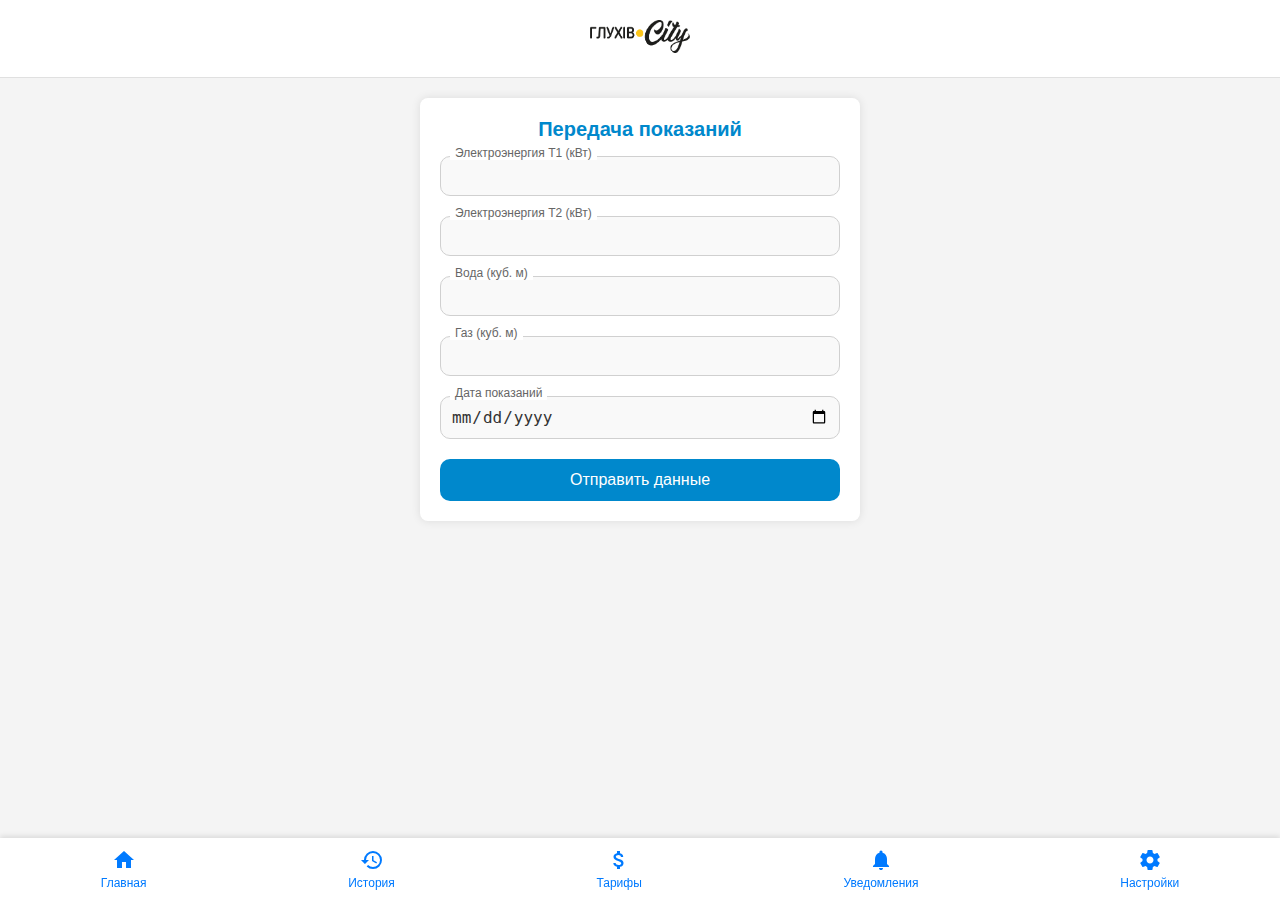
<file: index.html>
<!DOCTYPE html>
<html lang="ru">
<head>
    <meta charset="UTF-8">
    <meta name="viewport" content="width=device-width, initial-scale=1.0">
    <title>Передача коммунальных услуг</title>
    <!-- Подключение файла стилей для шапки -->
    <!-- Подключение файла стилей для основной страницы -->
    <link rel="stylesheet" href="css/styles.css">
    <link rel="stylesheet" href="css/main.css">
    <link href="https://fonts.googleapis.com/icon?family=Material+Icons" rel="stylesheet">
</head>
<body>

        <!-- Верхняя часть страницы с логотипом -->
    <header class="header">
        <div class="logo-container">
            <img src="img/Logo.png" alt="Логотип" class="logo">
        </div>
    </header>

    <!-- Контейнер для передачи показаний -->
    <div class="container">
        <h2>Передача показаний</h2>

        <!-- Форма для ввода данных по коммунальным услугам -->
        <form id="utilityForm">
            <div class="input-field">
                <label for="electricityt1">Электроэнергия Т1 (кВт)</label>
                <input id="electricityt1" type="number" name="electricityt1" required>
            </div>

            <div class="input-field">
                <label for="electricityt2">Электроэнергия Т2 (кВт)</label>
                <input id="electricityt2" type="number" name="electricityt2" required>
            </div>

            <div class="input-field">
                <label for="water">Вода (куб. м)</label>
                <input id="water" type="number" name="water" required>
            </div>

            <div class="input-field">
                <label for="gas">Газ (куб. м)</label>
                <input id="gas" type="number" name="gas" required>
            </div>

            <div class="input-field">
                <label for="date">Дата показаний</label>
                <input id="date" type="date" name="date" required>
            </div>

            <!-- Кнопка для отправки данных -->
            <button type="submit">Отправить данные</button>
        </form>

        <!-- Блок для отображения ответа -->
        <div id="response" class="card-panel" style="display:none;"></div>
    </div>

    <!-- Нижняя панель навигации -->
    <nav class="bottom-nav">
        <ul>
            <li>
                <a href="index.html" class="btn">
                    <i class="material-icons">home</i>
                    <span>Главная</span>
                </a>
            </li>
            <li>
                <a href="history.html" class="btn">
                    <i class="material-icons">history</i>
                    <span>История</span>
                </a>
            </li>
            <li>
                <a href="tarify.html" class="btn">
                    <i class="material-icons">attach_money</i>
                    <span>Тарифы</span>
                </a>
            </li>
            <li>
                <a href="#notifications" class="btn-floating">
                    <i class="material-icons">notifications</i>
                    <span>Уведомления</span>
                </a>
            </li>
            <li>
                <a href="#settings" class="btn-floating">
                    <i class="material-icons">settings</i>
                    <span>Настройки</span>
                </a>
            </li>
        </ul>
    </nav>


    <!-- Подключение скрипта -->
    <script src="js/script.js"></script>

</body>
</html>
</file>
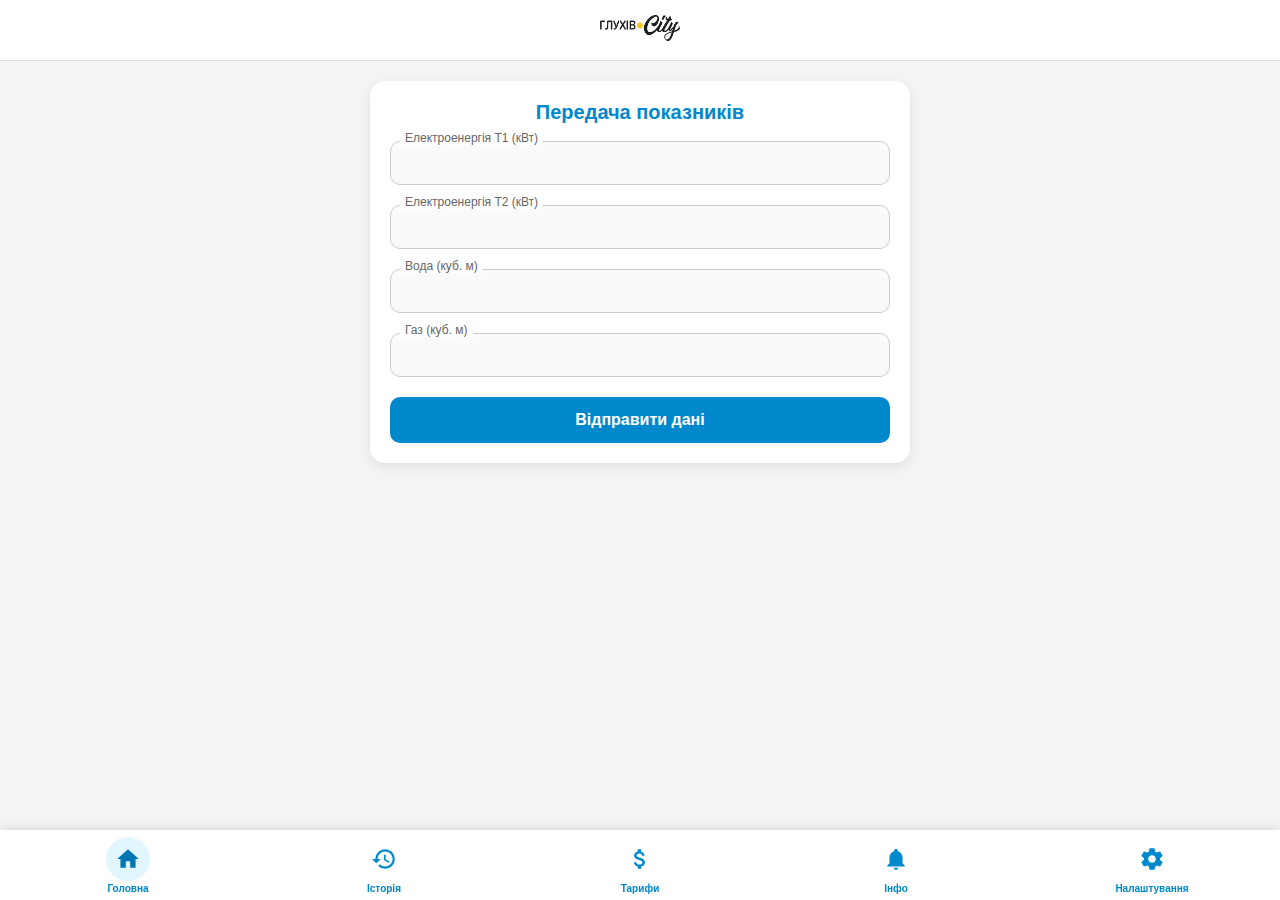
<file: SPAUA/index.html>
<!DOCTYPE html>
<html lang="uk">
<head>
    <meta charset="UTF-8">
    <meta name="viewport" content="width=device-width, initial-scale=1.0">
    <title>Комуналочка</title>
    <link rel="stylesheet" href="css/main.css">
    <link href="https://fonts.googleapis.com/icon?family=Material+Icons" rel="stylesheet">
    <script src="https://telegram.org/js/telegram-web-app.js"></script>
</head>
<body>
    <header class="header">
        <div class="logo-container"><img src="img/Logo.png" alt="Логотип" class="logo"></div>
    </header>

    <section id="home" class="page">
        <div class="container">
            <h2 data-i18n="home_title">Передача показників</h2>
            <form id="utilityForm">
                <div class="input-field">
                    <label data-i18n="label_t1">Електроенергія Т1 (кВт)</label>
                    <input type="number" name="electricityt1" required>
                </div>
                <div class="input-field">
                    <label data-i18n="label_t2">Електроенергія Т2 (кВт)</label>
                    <input type="number" name="electricityt2" required>
                </div>
                <div class="input-field">
                    <label data-i18n="label_water">Вода (куб. м)</label>
                    <input type="number" name="water" required>
                </div>
                <div class="input-field">
                    <label data-i18n="label_gas">Газ (куб. м)</label>
                    <input type="number" name="gas" required>
                </div>
                <button id="submitBtn" type="submit" data-i18n="btn_send">Відправити дані</button>
            </form>
            <div id="response" class="card-panel" style="display:none;"></div>
        </div>
    </section>

    <section id="history" class="page" style="display:none;">
        <div class="table-container">
            <h2 data-i18n="history_title">Історія показників</h2>
            <table id="historyTable">
                <thead>
                    <tr>
                        <th data-i18n="th_date">Дата</th>
                        <th data-i18n="th_user">Користувач</th>
                        <th>Т1</th>
                        <th>Т2</th>
                        <th data-i18n="th_water">Вода</th>
                        <th data-i18n="th_gas">Газ</th>
                    </tr>
                </thead>
                <tbody></tbody>
            </table>
        </div>
    </section>

    <section id="tarify" class="page" style="display:none;">
        <div class="table-container">
            <h2 data-i18n="tariffs_title">Тарифи</h2>
            <table id="tarifyTable">
                <thead>
                    <tr>
                        <th data-i18n="th_date">Дата</th>
                        <th>Т1</th>
                        <th>Т2</th>
                        <th data-i18n="th_abon_water">Абон.вода</th>
                        <th data-i18n="th_abon_sewer">Абон.сток</th>
                        <th data-i18n="th_water">Вода</th>
                        <th data-i18n="th_sewer">Сток</th>
                        <th data-i18n="th_maint">Техобсл.</th>
                        <th data-i18n="th_gas">Газ</th>
                        <th data-i18n="th_gas_del">Газ дост.</th>
                        <th data-i18n="th_rent">Квартплата</th>
                        <th data-i18n="th_waste">Сміття</th>
                        <th data-i18n="th_heat">Тепло</th>
                    </tr>
                </thead>
                <tbody></tbody>
            </table>
        </div>
    </section>

    <section id="settings" class="page" style="display:none;">
        <div class="container">
            <h2 data-i18n="settings_title">Налаштування</h2>
            
            <div class="input-field">
                <label data-i18n="select_lang">Оберіть мову</label>
                <select id="langSelect" style="width: 100%; padding: 10px; border-radius: 10px; border: 1px solid #ccc; font-size: 16px;">
                    <option value="uk">Українська</option>
                    <option value="ru">Русский</option>
                </select>
            </div>

            <button onclick="tg.expand()" data-i18n="btn_expand" style="margin-bottom: 10px;">Розгорнути</button>
            <button id="closeBtn" data-i18n="btn_close">Закрити</button>
        </div>
    </section>

    <nav class="bottom-nav">
        <ul>
            <li><a href="javascript:void(0)" onclick="showPage('home')" class="nav-link active" id="nav-home">
                <i class="material-icons">home</i><span data-i18n="nav_home">Головна</span></a></li>
            <li><a href="javascript:void(0)" onclick="showPage('history')" class="nav-link" id="nav-history">
                <i class="material-icons">history</i><span data-i18n="nav_history">Історія</span></a></li>
            <li><a href="javascript:void(0)" onclick="showPage('tarify')" class="nav-link" id="nav-tarify">
                <i class="material-icons">attach_money</i><span data-i18n="nav_tariffs">Тарифи</span></a></li>
            <li><a href="javascript:void(0)" class="nav-link">
                <i class="material-icons">notifications</i><span data-i18n="nav_info">Інфо</span></a></li>
            <li><a href="javascript:void(0)" onclick="showPage('settings')" class="nav-link" id="nav-settings">
                <i class="material-icons">settings</i><span data-i18n="nav_settings">Налаштування</span></a></li>
        </ul>
    </nav>

    <script src="js/script.js"></script>
</body>
</html>
</file>
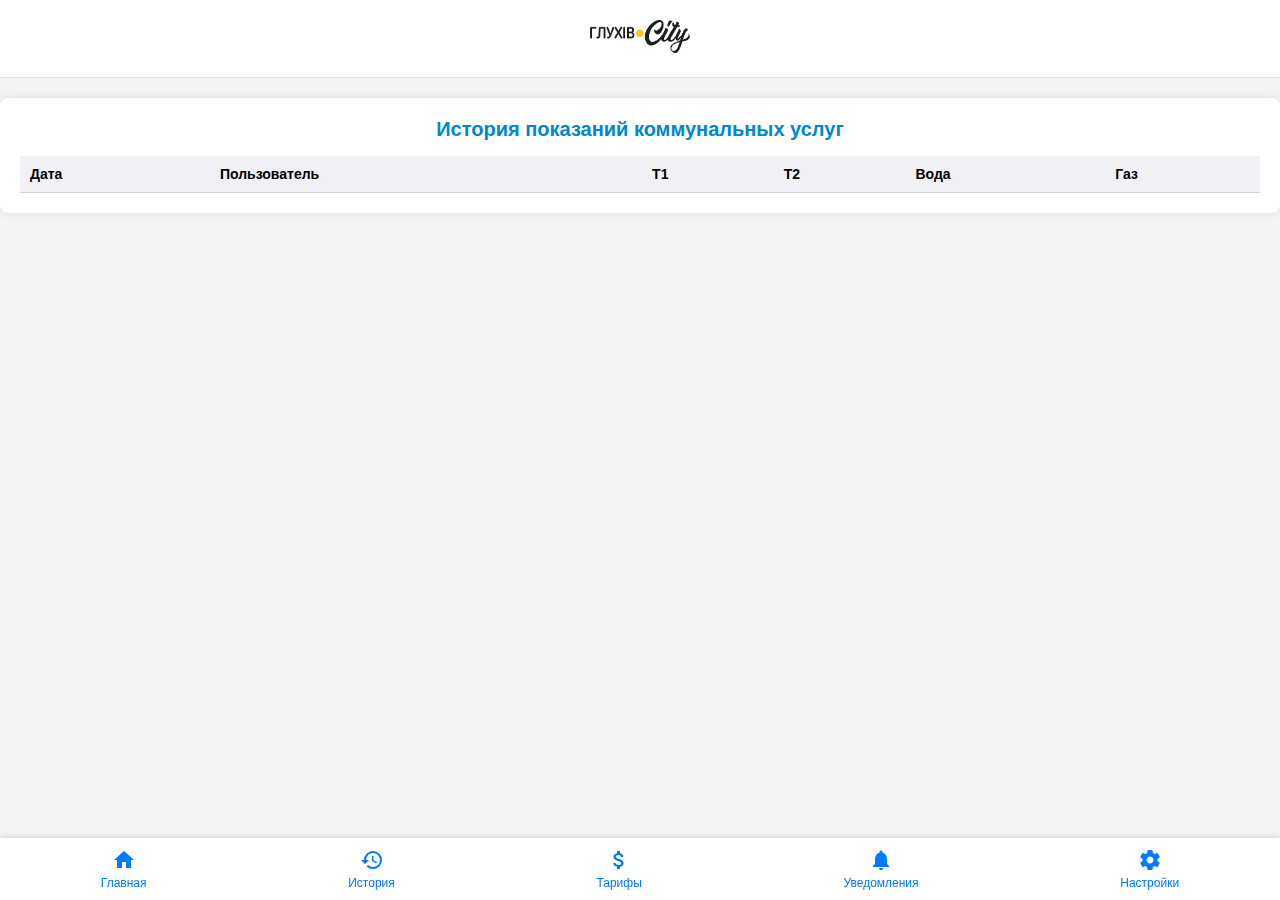
<file: history — копия.html>
<!DOCTYPE html>
<html lang="ru">
<head>
    <meta charset="UTF-8">
    <meta name="viewport" content="width=device-width, initial-scale=1.0">
    <title>Тарифы коммунальных услуг</title>
    <!-- Подключение файла стилей для шапки -->
    <link rel="stylesheet" href="css/main.css">
    <link href="https://fonts.googleapis.com/icon?family=Material+Icons" rel="stylesheet">


</head>
<body>

<!-- Верхняя часть страницы с логотипом -->
    <header class="header">
        <div class="logo-container">
            <img src="img/Logo.png" alt="Логотип" class="logo">
        </div>
    </header>

    
    <!-- Контейнер для таблицы с прокруткой-->
        <div class="table-container"> <!-- Контейнер для таблицы с прокруткой -->
            <h2>История показаний коммунальных услуг</h2>
            <table id="dataTable">
                <thead>
                    <tr>
                        <th>Дата</th>
                        <th>Пользователь</th>
                        <th>Т1</th>
                        <th>Т2</th>
                        <th>Вода</th>
                        <th>Газ</th>
                    </tr>
                </thead>
                <tbody>
                    <!-- Данные будут добавлены сюда с помощью JavaScript -->
                </tbody>
            </table>
        </div>
<script>
    const url = 'https://script.google.com/macros/s/AKfycbwK7cep_JCGyiyW5OqrQ-2jjx-rM5e5lbEpRum1j2eTtWzTrCxDxGXAU0okoriIgnTdGA/exec';

    let data = []; // все данные
    let currentPage = 1;
    const rowsPerPage = 10;

    function formatDate(dateString) {
        const date = new Date(dateString);
        const day = String(date.getDate()).padStart(2, '0');
        const month = String(date.getMonth() + 1).padStart(2, '0');
        const year = date.getFullYear();
        return `${day}.${month}.${year}`;
    }

    function displayTable(page) {
        const tableBody = document.querySelector('#dataTable tbody');
        tableBody.innerHTML = ''; // очищаем таблицу

        const start = (page - 1) * rowsPerPage;
        const end = start + rowsPerPage;
        const pageData = data.slice(start, end);

        pageData.forEach(row => {
            const tr = document.createElement('tr');
            tr.innerHTML = `
                <td>${formatDate(row.date)}</td>
                <td>${row.user}</td>
                <td>${row.electricityT1}</td>
                <td>${row.electricityT2}</td>
                <td>${row.water}</td>
                <td>${row.gas}</td>
            `;
            tableBody.appendChild(tr);
        });
    }

    function setupPagination() {
        const pagination = document.createElement('div');
        pagination.id = 'pagination';

        const totalPages = Math.ceil(data.length / rowsPerPage);

        const prevBtn = document.createElement('button');
        prevBtn.textContent = '← Назад';
        prevBtn.disabled = currentPage === 1;
        prevBtn.onclick = () => {
            if (currentPage > 1) {
                currentPage--;
                displayTable(currentPage);
                updateButtons();
            }
        };

        const nextBtn = document.createElement('button');
        nextBtn.textContent = 'Вперед →';
        nextBtn.disabled = currentPage === totalPages;
        nextBtn.onclick = () => {
            if (currentPage < totalPages) {
                currentPage++;
                displayTable(currentPage);
                updateButtons();
            }
        };

        pagination.appendChild(prevBtn);
        pagination.appendChild(document.createTextNode(` Страница ${currentPage} из ${totalPages} `));
        pagination.appendChild(nextBtn);

        document.querySelector('.table-container').appendChild(pagination);

        function updateButtons() {
            prevBtn.disabled = currentPage === 1;
            nextBtn.disabled = currentPage === totalPages;
            pagination.childNodes[1].textContent = ` Страница ${currentPage} из ${totalPages} `;
        }
    }

    fetch(url)
        .then(response => response.json())
        .then(jsonData => {
            data = jsonData;
            displayTable(currentPage);
            setupPagination();
        })
        .catch(error => {
            console.error('Ошибка при получении данных:', error);
        });
</script>

    
    <!-- Нижняя панель навигации -->
    <nav class="bottom-nav">
        <ul>
            <li>
                <a href="index.html" class="btn">
                    <i class="material-icons">home</i>
                    <span>Главная</span>
                </a>
            </li>
            <li>
                <a href="history.html" class="btn">
                    <i class="material-icons">history</i>
                    <span>История</span>
                </a>
            </li>
            <li>
                <a href="tarify.html" class="btn">
                    <i class="material-icons">attach_money</i>
                    <span>Тарифы</span>
                </a>
            </li>
            <li>
                <a href="#notifications" class="btn-floating">
                    <i class="material-icons">notifications</i>
                    <span>Уведомления</span>
                </a>
            </li>
            <li>
                <a href="#settings" class="btn-floating">
                    <i class="material-icons">settings</i>
                    <span>Настройки</span>
                </a>
            </li>
        </ul>
    </nav>
</body>
</html>
</file>
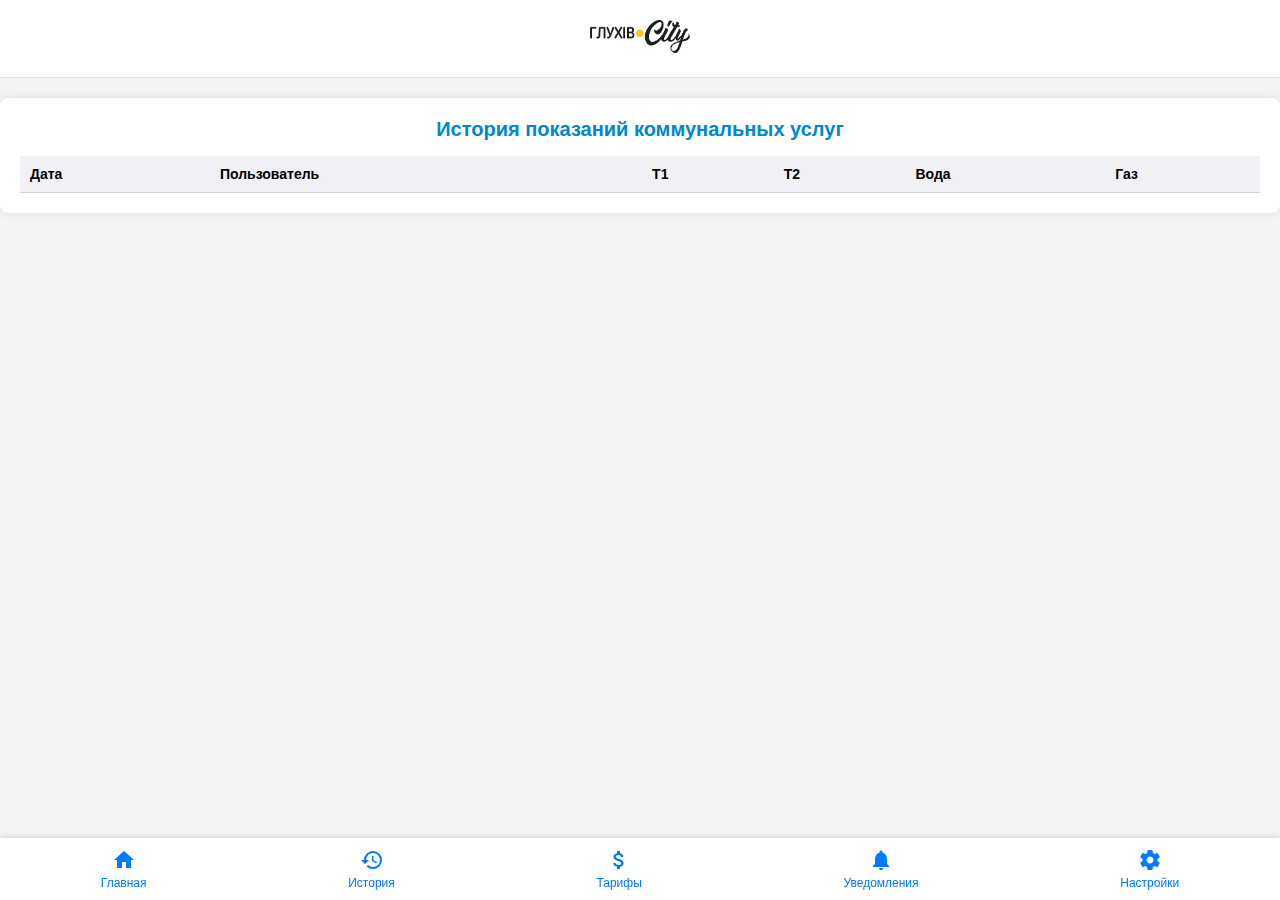
<file: history.html>
<!DOCTYPE html>
<html lang="ru">
<head>
    <meta charset="UTF-8">
    <meta name="viewport" content="width=device-width, initial-scale=1.0">
    <title>Тарифы коммунальных услуг</title>
    <!-- Подключение файла стилей для шапки -->
    <link rel="stylesheet" href="css/main.css">
    <link href="https://fonts.googleapis.com/icon?family=Material+Icons" rel="stylesheet">


</head>
<body>

<!-- Верхняя часть страницы с логотипом -->
    <header class="header">
        <div class="logo-container">
            <img src="img/Logo.png" alt="Логотип" class="logo">
        </div>
    </header>

    
    <!-- Контейнер для таблицы с прокруткой-->
        <div class="table-container"> <!-- Контейнер для таблицы с прокруткой -->
            <h2>История показаний коммунальных услуг</h2>
            <table id="dataTable">
                <thead>
                    <tr>
                        <th>Дата</th>
                        <th>Пользователь</th>
                        <th>Т1</th>
                        <th>Т2</th>
                        <th>Вода</th>
                        <th>Газ</th>
                    </tr>
                </thead>
                <tbody>
                    <!-- Данные будут добавлены сюда с помощью JavaScript -->
                </tbody>
            </table>
        </div>

    <script>
        // Замените на ваш URL Google Apps Script
        const url = 'https://script.google.com/macros/s/AKfycbwrqRCFcI3KyVJldhITcbt_zRtlS2fp1762neWYQ0QIt5r5ezp7j3aegixAGL6BQxmZ/exec';

        // Функция для форматирования даты
        function formatDate(dateString) {
            const date = new Date(dateString);
            const day = String(date.getDate()).padStart(2, '0');
            const month = String(date.getMonth() + 1).padStart(2, '0'); // Месяцы начинаются с 0
            const year = date.getFullYear();
            return `${day}.${month}.${year}`; // Форматируем дату как ДД.ММ.ГГГГ
        }

        fetch(url)
            .then(response => response.json())
            .then(data => {
                const tableBody = document.querySelector('#dataTable tbody');
                data.forEach(row => {
                    const tr = document.createElement('tr');
                    tr.innerHTML = `
                        <td>${formatDate(row.date)}</td> <!-- Форматируем дату перед добавлением в таблицу -->
                        <td>${row.user}</td>
                        <td>${row.electricityT1}</td>
                        <td>${row.electricityT2}</td>
                        <td>${row.water}</td>
                        <td>${row.gas}</td>
                    `;
                    tableBody.appendChild(tr);
                });
            })
            .catch(error => {
                console.error('Ошибка при получении данных:', error);
            });
    </script>
    
    <!-- Нижняя панель навигации -->
    <nav class="bottom-nav">
        <ul>
            <li>
                <a href="index.html" class="btn">
                    <i class="material-icons">home</i>
                    <span>Главная</span>
                </a>
            </li>
            <li>
                <a href="history.html" class="btn">
                    <i class="material-icons">history</i>
                    <span>История</span>
                </a>
            </li>
            <li>
                <a href="tarify.html" class="btn">
                    <i class="material-icons">attach_money</i>
                    <span>Тарифы</span>
                </a>
            </li>
            <li>
                <a href="#notifications" class="btn-floating">
                    <i class="material-icons">notifications</i>
                    <span>Уведомления</span>
                </a>
            </li>
            <li>
                <a href="#settings" class="btn-floating">
                    <i class="material-icons">settings</i>
                    <span>Настройки</span>
                </a>
            </li>
        </ul>
    </nav>
</body>
</html>
</file>
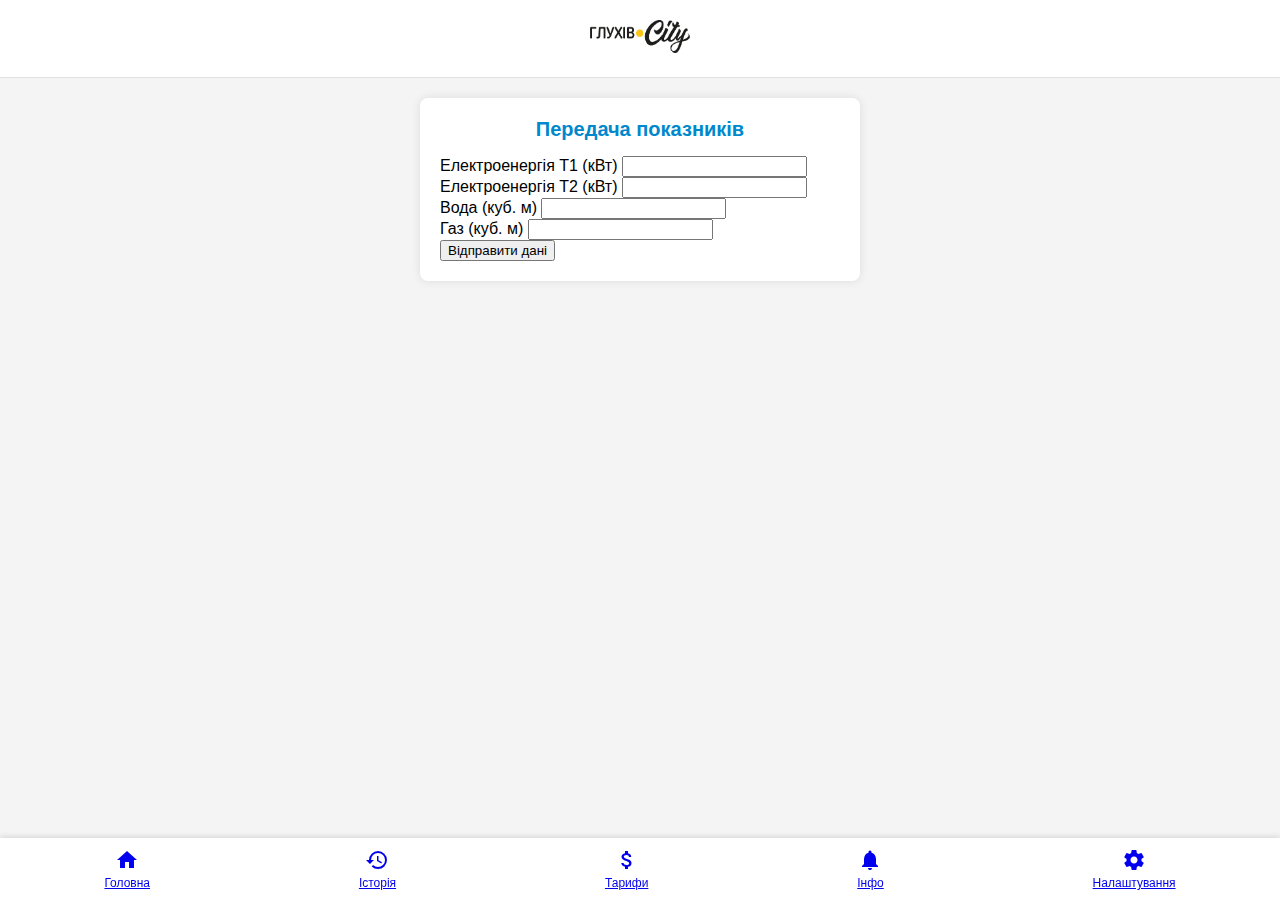
<file: index_spa.html>
<!DOCTYPE html>
<html lang="uk">
<head>
    <meta charset="UTF-8">
    <meta name="viewport" content="width=device-width, initial-scale=1.0">
    <title>Комуналочка</title>
    <link rel="stylesheet" href="css/main.css">
    <link href="https://fonts.googleapis.com/icon?family=Material+Icons" rel="stylesheet">
    <script src="https://telegram.org/js/telegram-web-app.js"></script>
</head>
<body>
    <header class="header">
        <div class="logo-container"><img src="img/Logo.png" alt="Логотип" class="logo"></div>
    </header>

    <section id="home" class="page">
        <div class="container">
            <h2 data-i18n="home_title">Передача показників</h2>
            <form id="utilityForm">
                <div class="input-field">
                    <label data-i18n="label_t1">Електроенергія Т1 (кВт)</label>
                    <input type="number" name="electricityt1" required>
                </div>
                <div class="input-field">
                    <label data-i18n="label_t2">Електроенергія Т2 (кВт)</label>
                    <input type="number" name="electricityt2" required>
                </div>
                <div class="input-field">
                    <label data-i18n="label_water">Вода (куб. м)</label>
                    <input type="number" name="water" required>
                </div>
                <div class="input-field">
                    <label data-i18n="label_gas">Газ (куб. м)</label>
                    <input type="number" name="gas" required>
                </div>
                <button id="submitBtn" type="submit" data-i18n="btn_send">Відправити дані</button>
            </form>
            <div id="response" class="card-panel" style="display:none;"></div>
        </div>
    </section>

    <section id="history" class="page" style="display:none;">
        <div class="table-container">
            <h2 data-i18n="history_title">Історія показників</h2>
            <table id="historyTable">
                <thead>
                    <tr>
                        <th data-i18n="th_date">Дата</th>
                        <th data-i18n="th_user">Користувач</th>
                        <th>Т1</th>
                        <th>Т2</th>
                        <th data-i18n="th_water">Вода</th>
                        <th data-i18n="th_gas">Газ</th>
                    </tr>
                </thead>
                <tbody></tbody>
            </table>
        </div>
    </section>

    <section id="tarify" class="page" style="display:none;">
        <div class="table-container">
            <h2 data-i18n="tariffs_title">Тарифи</h2>
            <table id="tarifyTable">
                <thead>
                    <tr>
                        <th data-i18n="th_date">Дата</th>
                        <th>Т1</th>
                        <th>Т2</th>
                        <th data-i18n="th_abon_water">Абон.вода</th>
                        <th data-i18n="th_abon_sewer">Абон.сток</th>
                        <th data-i18n="th_water">Вода</th>
                        <th data-i18n="th_sewer">Сток</th>
                        <th data-i18n="th_maint">Техобсл.</th>
                        <th data-i18n="th_gas">Газ</th>
                        <th data-i18n="th_gas_del">Газ дост.</th>
                        <th data-i18n="th_rent">Квартплата</th>
                        <th data-i18n="th_waste">Сміття</th>
                        <th data-i18n="th_heat">Тепло</th>
                    </tr>
                </thead>
                <tbody></tbody>
            </table>
        </div>
    </section>

    <section id="settings" class="page" style="display:none;">
        <div class="container">
            <h2 data-i18n="settings_title">Налаштування</h2>
            
            <div class="input-field">
                <label data-i18n="select_lang">Оберіть мову</label>
                <select id="langSelect" style="width: 100%; padding: 10px; border-radius: 10px; border: 1px solid #ccc; font-size: 16px;">
                    <option value="uk">Українська</option>
                    <option value="ru">Русский</option>
                </select>
            </div>

            <button onclick="tg.expand()" data-i18n="btn_expand" style="margin-bottom: 10px;">Розгорнути</button>
            <button id="closeBtn" data-i18n="btn_close">Закрити</button>
        </div>
    </section>

    <nav class="bottom-nav">
        <ul>
            <li><a href="javascript:void(0)" onclick="showPage('home')" class="nav-link active" id="nav-home">
                <i class="material-icons">home</i><span data-i18n="nav_home">Головна</span></a></li>
            <li><a href="javascript:void(0)" onclick="showPage('history')" class="nav-link" id="nav-history">
                <i class="material-icons">history</i><span data-i18n="nav_history">Історія</span></a></li>
            <li><a href="javascript:void(0)" onclick="showPage('tarify')" class="nav-link" id="nav-tarify">
                <i class="material-icons">attach_money</i><span data-i18n="nav_tariffs">Тарифи</span></a></li>
            <li><a href="javascript:void(0)" class="nav-link">
                <i class="material-icons">notifications</i><span data-i18n="nav_info">Інфо</span></a></li>
            <li><a href="javascript:void(0)" onclick="showPage('settings')" class="nav-link" id="nav-settings">
                <i class="material-icons">settings</i><span data-i18n="nav_settings">Налаштування</span></a></li>
        </ul>
    </nav>

    <script src="js/script.js"></script>
</body>
</html>
</file>
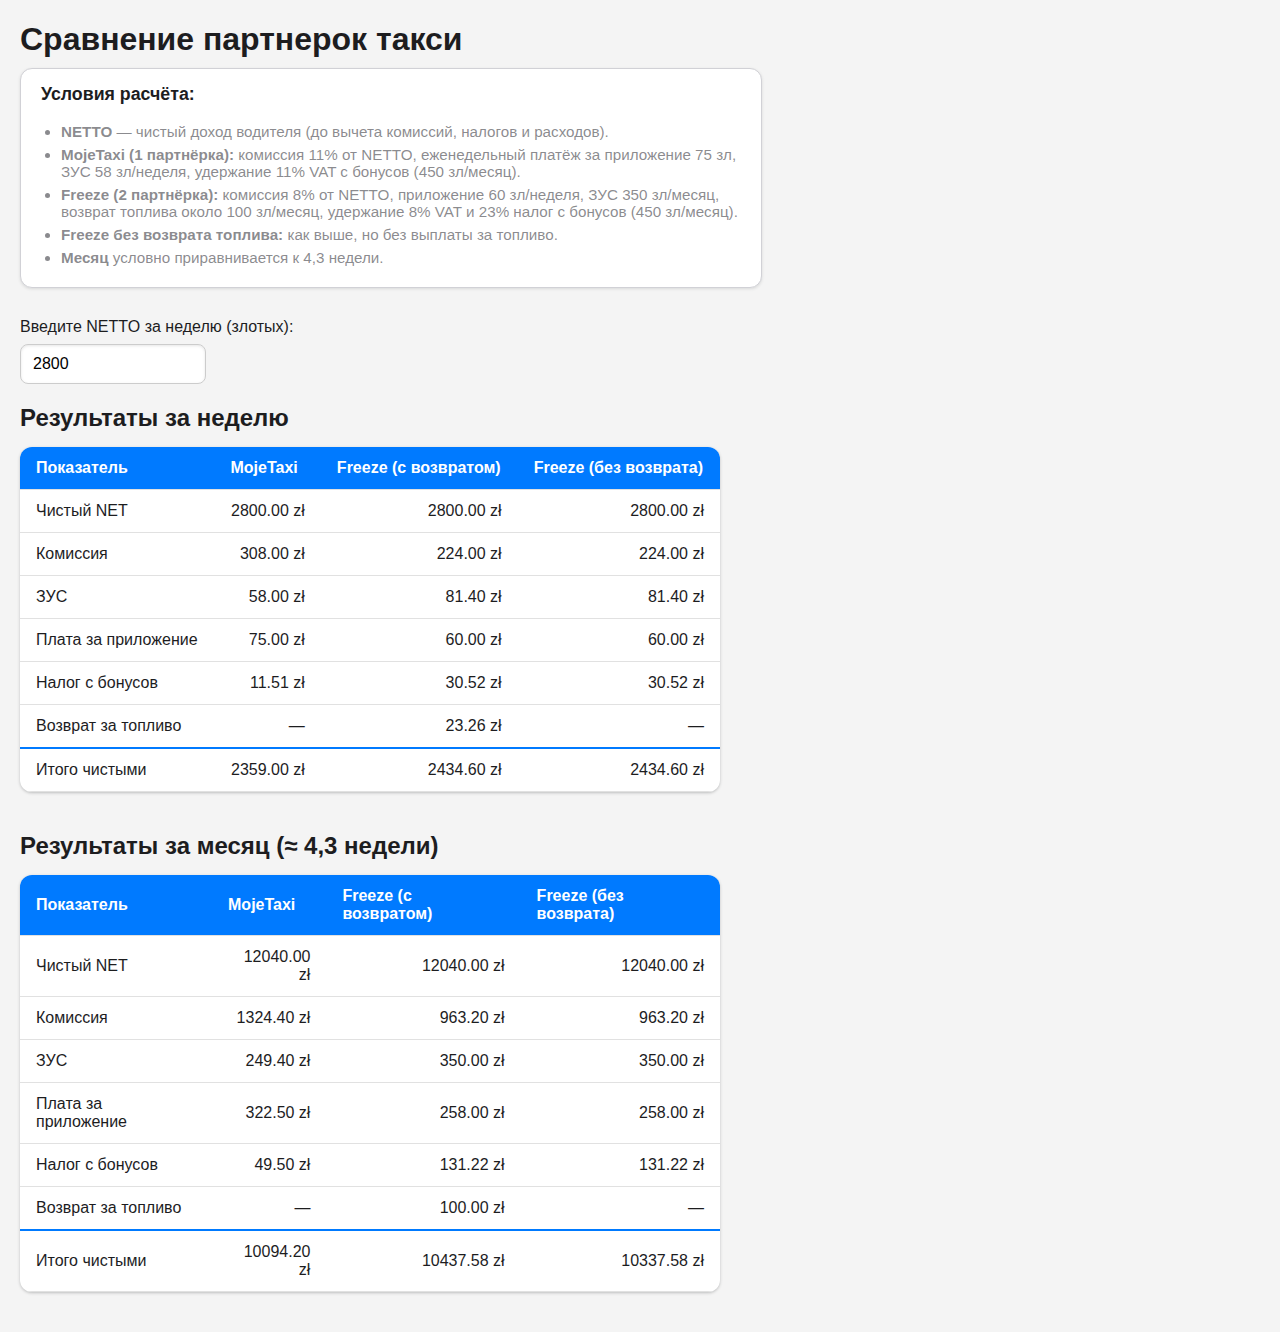
<file: Partner2.html>
<!DOCTYPE html>
<html lang="ru">
<head>
<meta charset="UTF-8" />
<meta name="viewport" content="width=device-width, initial-scale=1" />
<title>Сравнение партнерок такси</title>
<style>
  body {
    font-family: -apple-system, BlinkMacSystemFont, "Segoe UI", Roboto, Oxygen,
      Ubuntu, Cantarell, "Open Sans", "Helvetica Neue", sans-serif;
    margin: 20px;
    background: #f4f4f4;
    color: #1d1d1f;
    -webkit-font-smoothing: antialiased;
    -moz-osx-font-smoothing: grayscale;
  }
  h1, h2 {
    color: #1d1d1f;
    font-weight: 600;
    margin-bottom: 10px;
  }
  label {
    font-weight: 500;
    display: block;
    margin-bottom: 8px;
  }
  input[type="number"] {
    padding: 10px 12px;
    font-size: 1rem;
    width: 160px;
    border: 1px solid #ccc;
    border-radius: 8px;
    box-shadow: inset 0 1px 3px rgba(0,0,0,0.1);
    transition: border-color 0.2s ease;
    -webkit-appearance: none;
    -moz-appearance: textfield;
  }
  input[type="number"]:focus {
    outline: none;
    border-color: #007aff;
    box-shadow: 0 0 5px #007aff;
  }
  table {
    border-collapse: collapse;
    width: 100%;
    max-width: 700px;
    margin: 15px 0 5px;
    background: #fff;
    border-radius: 12px;
    box-shadow: 0 1px 3px rgb(60 64 67 / 0.3);
    overflow: hidden;
  }
  th, td {
    border-bottom: 1px solid #e1e1e1;
    padding: 12px 16px;
    text-align: right;
    font-weight: 400;
  }
  th {
    background-color: #007aff;
    color: white;
    font-weight: 600;
    text-align: left;
  }
  td:first-child, th:first-child {
    text-align: left;
  }
  .explanation {
    background: white;
    border: 1px solid #d1d1d6;
    padding: 15px 20px;
    margin-bottom: 30px;
    max-width: 700px;
    border-radius: 12px;
    box-shadow: 0 1px 3px rgb(60 64 67 / 0.15);
    font-size: 0.95rem;
    color: #3c3c4399;
  }
  .explanation h3 {
    margin-top: 0;
    font-weight: 600;
    color: #1d1d1f;
  }
  .explanation ul {
    padding-left: 20px;
    margin: 8px 0 0;
  }
  .explanation ul li {
    margin-bottom: 6px;
  }
  #results > div {
    margin-bottom: 40px;
  }
  p {
    max-width: 700px;
  }
</style>
</head>
<body>

<h1>Сравнение партнерок такси</h1>

<div class="explanation">
  <h3>Условия расчёта:</h3>
  <ul>
    <li><b>NETTO</b> — чистый доход водителя (до вычета комиссий, налогов и расходов).</li>
    <li><b>MojeTaxi (1 партнёрка):</b> комиссия 11% от NETTO, еженедельный платёж за приложение 75 зл, ЗУС 58 зл/неделя, удержание 11% VAT с бонусов (450 зл/месяц).</li>
    <li><b>Freeze (2 партнёрка):</b> комиссия 8% от NETTO, приложение 60 зл/неделя, ЗУС 350 зл/месяц, возврат топлива около 100 зл/месяц, удержание 8% VAT и 23% налог с бонусов (450 зл/месяц).</li>
    <li><b>Freeze без возврата топлива:</b> как выше, но без выплаты за топливо.</li>
    <li><b>Месяц</b> условно приравнивается к 4,3 недели.</li>
  </ul>
</div>

<label for="netInput">Введите NETTO за неделю (злотых): </label>
<input type="number" id="netInput" value="2800" min="0" step="10" />

<div id="results"></div>

<script>
  const weeksInMonth = 4.3;
  const bonusNetMonthly = 450;

  function formatZl(value) {
    return value.toFixed(2) + ' zł';
  }

  function calculate(netWeek) {
    const netMonth = netWeek * weeksInMonth;

    // MojeTaxi (1 партнерка)
    const vatMojeTaxi = 0.11; // 11% от NET
    const appMojeTaxiWeek = 75;
    const zusMojeTaxiWeek = 58;
    const bonusVatMojeTaxi = 0.11;

    // Freeze с возвратом топлива (2 партнерка)
    const vatFreeze = 0.08; // 8% от NET
    const appFreezeWeek = 60;
    const zusFreezeMonth = 350;
    const fuelReturn = 100;
    const bonusVatFreeze = 0.08;
    const bonusTaxFreeze = 0.23;

    // Freeze без возврата топлива (3 партнерка)
    const fuelReturnNo = 0;

    // --- MojeTaxi ---
    const commissionMojeTaxiWeek = netWeek * vatMojeTaxi;
    const zusMojeTaxi = zusMojeTaxiWeek;
    const appMojeTaxi = appMojeTaxiWeek;
    const bonusTaxMojeTaxiMonth = bonusNetMonthly * bonusVatMojeTaxi;

    const netAfterCommMojeTaxiWeek = netWeek - commissionMojeTaxiWeek - zusMojeTaxi - appMojeTaxi;
    const netAfterCommMojeTaxiMonth = netMonth
      - commissionMojeTaxiWeek * weeksInMonth
      - zusMojeTaxiWeek * weeksInMonth
      - appMojeTaxiWeek * weeksInMonth
      - bonusTaxMojeTaxiMonth;

    // --- Freeze с возвратом ---
    const commissionFreezeWeek = netWeek * vatFreeze;
    const zusFreeze = zusFreezeMonth / weeksInMonth;
    const appFreeze = appFreezeWeek;
    const bonusVatFreezeMonth = bonusNetMonthly * bonusVatFreeze;
    const bonusTaxFreezeMonth = (bonusNetMonthly - bonusVatFreezeMonth) * bonusTaxFreeze;
    const bonusTotalFreezeMonth = bonusVatFreezeMonth + bonusTaxFreezeMonth;
    const bonusTotalFreezeWeek = bonusTotalFreezeMonth / weeksInMonth;

    const netAfterCommFreezeWeek = netWeek - commissionFreezeWeek - zusFreeze - appFreeze;
    const netAfterCommFreezeMonth = netMonth
      - commissionFreezeWeek * weeksInMonth
      - zusFreezeMonth
      - appFreezeWeek * weeksInMonth
      - bonusTotalFreezeMonth
      + fuelReturn;

    // --- Freeze без возврата ---
    const netAfterCommFreezeNoFuelWeek = netWeek - commissionFreezeWeek - zusFreeze - appFreeze;
    const netAfterCommFreezeNoFuelMonth = netMonth
      - commissionFreezeWeek * weeksInMonth
      - zusFreezeMonth
      - appFreezeWeek * weeksInMonth
      - bonusTotalFreezeMonth;

    return {
      week: {
        netWeek,
        MojeTaxi: netAfterCommMojeTaxiWeek,
        FreezeReturn: netAfterCommFreezeWeek,
        FreezeNoReturn: netAfterCommFreezeNoFuelWeek,
        details: {
          MojeTaxi: {
            commission: commissionMojeTaxiWeek,
            zus: zusMojeTaxi,
            app: appMojeTaxi,
            bonusTax: bonusTaxMojeTaxiMonth / weeksInMonth
          },
          FreezeReturn: {
            commission: commissionFreezeWeek,
            zus: zusFreeze,
            app: appFreeze,
            bonusTax: bonusTotalFreezeWeek,
            fuelReturn: fuelReturn / weeksInMonth
          },
          FreezeNoReturn: {
            commission: commissionFreezeWeek,
            zus: zusFreeze,
            app: appFreeze,
            bonusTax: bonusTotalFreezeWeek,
            fuelReturn: 0
          }
        }
      },
      month: {
        netMonth,
        MojeTaxi: netAfterCommMojeTaxiMonth,
        FreezeReturn: netAfterCommFreezeMonth,
        FreezeNoReturn: netAfterCommFreezeNoFuelMonth,
        details: {
          MojeTaxi: {
            commission: commissionMojeTaxiWeek * weeksInMonth,
            zus: zusMojeTaxiWeek * weeksInMonth,
            app: appMojeTaxiWeek * weeksInMonth,
            bonusTax: bonusTaxMojeTaxiMonth
          },
          FreezeReturn: {
            commission: commissionFreezeWeek * weeksInMonth,
            zus: zusFreezeMonth,
            app: appFreezeWeek * weeksInMonth,
            bonusTax: bonusTotalFreezeMonth,
            fuelReturn: fuelReturn
          },
          FreezeNoReturn: {
            commission: commissionFreezeWeek * weeksInMonth,
            zus: zusFreezeMonth,
            app: appFreezeWeek * weeksInMonth,
            bonusTax: bonusTotalFreezeMonth,
            fuelReturn: 0
          }
        }
      }
    };
  }

  function renderResults(data) {
    const container = document.getElementById('results');
    container.innerHTML = '';

    const weekDiv = document.createElement('div');
    weekDiv.innerHTML = `
      <h2>Результаты за неделю</h2>
      <table>
        <thead>
          <tr><th>Показатель</th><th>MojeTaxi</th><th>Freeze (с возвратом)</th><th>Freeze (без возврата)</th></tr>
        </thead>
        <tbody>
          <tr><td>Чистый NET</td><td>${formatZl(data.week.netWeek)}</td><td>${formatZl(data.week.netWeek)}</td><td>${formatZl(data.week.netWeek)}</td></tr>
          <tr><td>Комиссия</td><td>${formatZl(data.week.details.MojeTaxi.commission)}</td><td>${formatZl(data.week.details.FreezeReturn.commission)}</td><td>${formatZl(data.week.details.FreezeNoReturn.commission)}</td></tr>
          <tr><td>ЗУС</td><td>${formatZl(data.week.details.MojeTaxi.zus)}</td><td>${formatZl(data.week.details.FreezeReturn.zus)}</td><td>${formatZl(data.week.details.FreezeNoReturn.zus)}</td></tr>
          <tr><td>Плата за приложение</td><td>${formatZl(data.week.details.MojeTaxi.app)}</td><td>${formatZl(data.week.details.FreezeReturn.app)}</td><td>${formatZl(data.week.details.FreezeNoReturn.app)}</td></tr>
          <tr><td>Налог с бонусов</td><td>${formatZl(data.week.details.MojeTaxi.bonusTax)}</td><td>${formatZl(data.week.details.FreezeReturn.bonusTax)}</td><td>${formatZl(data.week.details.FreezeNoReturn.bonusTax)}</td></tr>
          <tr><td>Возврат за топливо</td><td>—</td><td>${formatZl(data.week.details.FreezeReturn.fuelReturn)}</td><td>—</td></tr>
          <tr style="font-weight:700; border-top:2px solid #007aff;"><td>Итого чистыми</td><td>${formatZl(data.week.MojeTaxi)}</td><td>${formatZl(data.week.FreezeReturn)}</td><td>${formatZl(data.week.FreezeNoReturn)}</td></tr>
        </tbody>
      </table>
    `;

    const monthDiv = document.createElement('div');
    monthDiv.innerHTML = `
      <h2>Результаты за месяц (≈ 4,3 недели)</h2>
      <table>
        <thead>
          <tr><th>Показатель</th><th>MojeTaxi</th><th>Freeze (с возвратом)</th><th>Freeze (без возврата)</th></tr>
        </thead>
        <tbody>
          <tr><td>Чистый NET</td><td>${formatZl(data.month.netMonth)}</td><td>${formatZl(data.month.netMonth)}</td><td>${formatZl(data.month.netMonth)}</td></tr>
          <tr><td>Комиссия</td><td>${formatZl(data.month.details.MojeTaxi.commission)}</td><td>${formatZl(data.month.details.FreezeReturn.commission)}</td><td>${formatZl(data.month.details.FreezeNoReturn.commission)}</td></tr>
          <tr><td>ЗУС</td><td>${formatZl(data.month.details.MojeTaxi.zus)}</td><td>${formatZl(data.month.details.FreezeReturn.zus)}</td><td>${formatZl(data.month.details.FreezeNoReturn.zus)}</td></tr>
          <tr><td>Плата за приложение</td><td>${formatZl(data.month.details.MojeTaxi.app)}</td><td>${formatZl(data.month.details.FreezeReturn.app)}</td><td>${formatZl(data.month.details.FreezeNoReturn.app)}</td></tr>
          <tr><td>Налог с бонусов</td><td>${formatZl(data.month.details.MojeTaxi.bonusTax)}</td><td>${formatZl(data.month.details.FreezeReturn.bonusTax)}</td><td>${formatZl(data.month.details.FreezeNoReturn.bonusTax)}</td></tr>
          <tr><td>Возврат за топливо</td><td>—</td><td>${formatZl(data.month.details.FreezeReturn.fuelReturn)}</td><td>—</td></tr>
          <tr style="font-weight:700; border-top:2px solid #007aff;"><td>Итого чистыми</td><td>${formatZl(data.month.MojeTaxi)}</td><td>${formatZl(data.month.FreezeReturn)}</td><td>${formatZl(data.month.FreezeNoReturn)}</td></tr>
        </tbody>
      </table>
    `;

    container.appendChild(weekDiv);
    container.appendChild(monthDiv);
  }

  const input = document.getElementById('netInput');
  input.addEventListener('input', () => {
    const val = parseFloat(input.value);
    if (!isNaN(val) && val >= 0) {
      const data = calculate(val);
      renderResults(data);
    }
  });

  // Инициализация
  renderResults(calculate(parseFloat(input.value)));
</script>

</body>
</html>
</file>
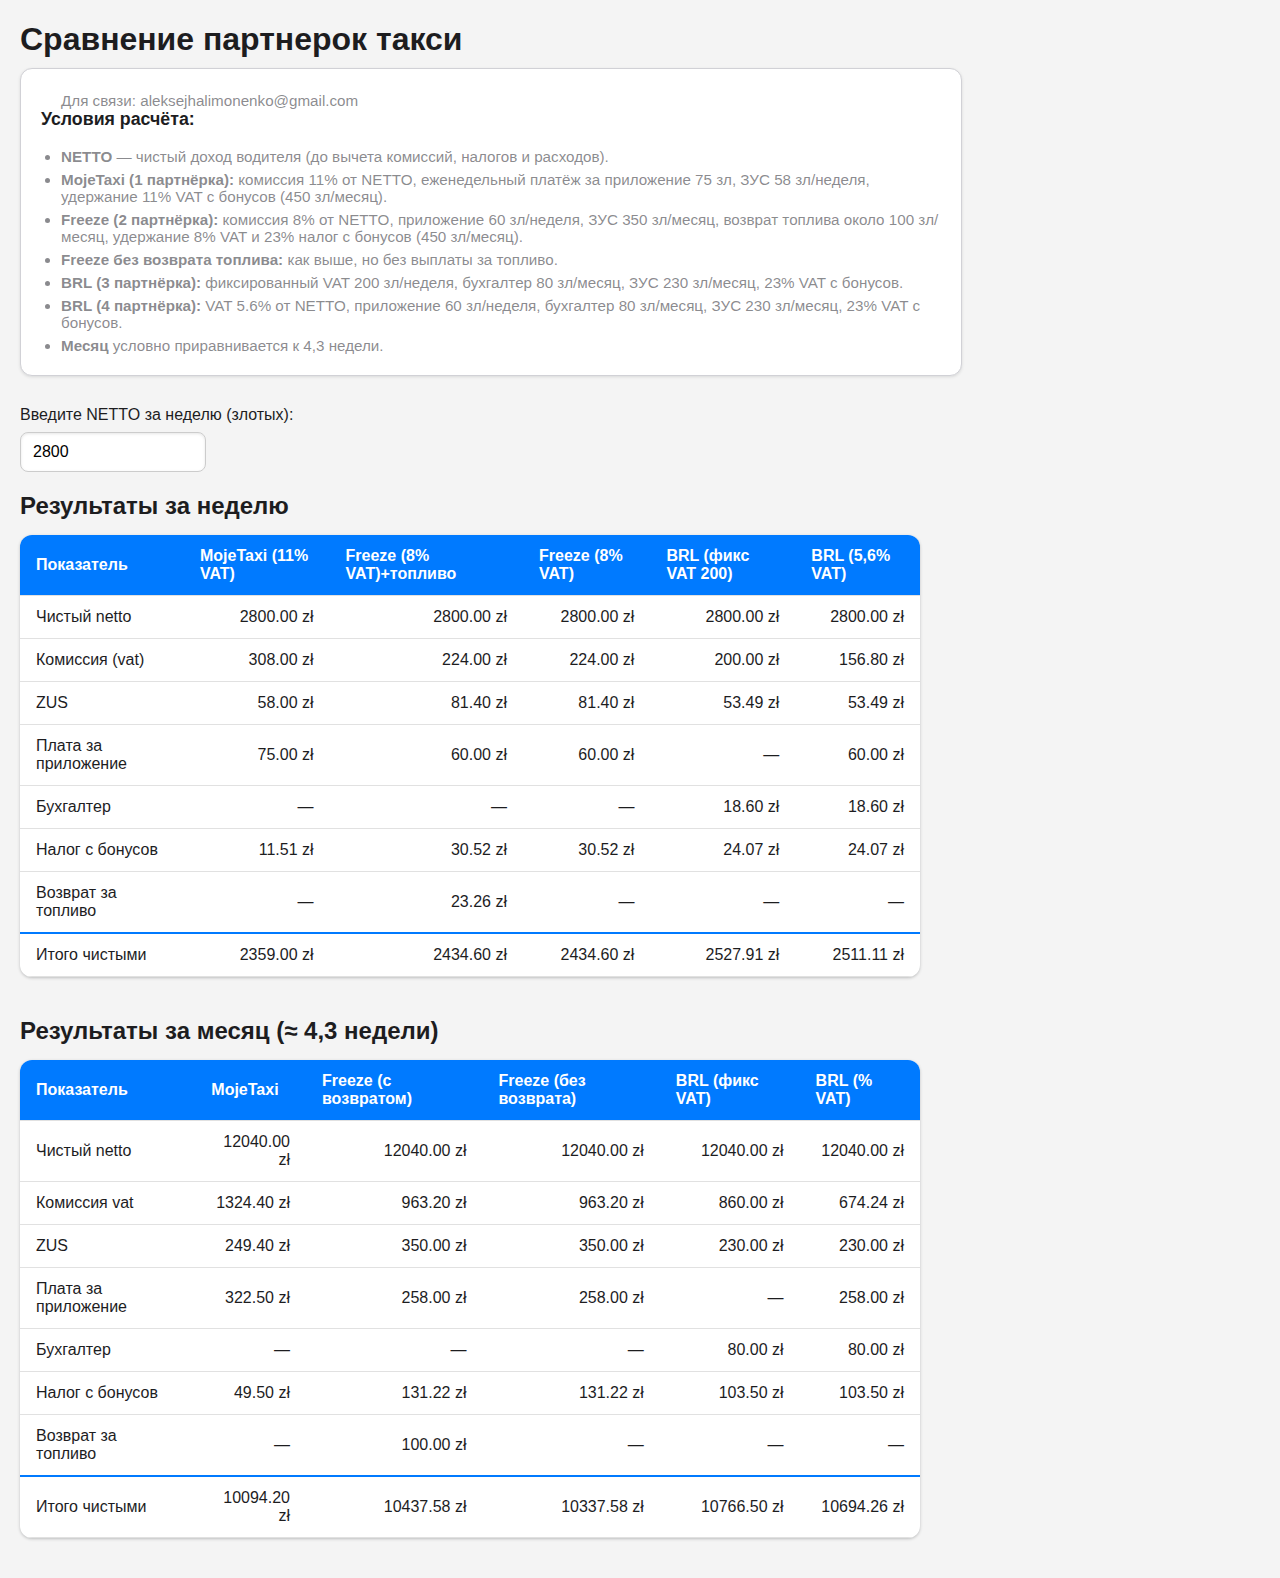
<file: Partner3.html>
<!DOCTYPE html>
<html lang="ru">
<head>
<meta charset="UTF-8" />
<meta name="viewport" content="width=device-width, initial-scale=1" />
<title>Сравнение партнерок такси</title>
<style>
  body {
    font-family: -apple-system, BlinkMacSystemFont, "Segoe UI", Roboto, Oxygen,
      Ubuntu, Cantarell, "Open Sans", "Helvetica Neue", sans-serif;
    margin: 20px;
    background: #f4f4f4;
    color: #1d1d1f;
    -webkit-font-smoothing: antialiased;
    -moz-osx-font-smoothing: grayscale;
  }
  h1, h2 {
    color: #1d1d1f;
    font-weight: 600;
    margin-bottom: 10px;
  }
  label {
    font-weight: 500;
    display: block;
    margin-bottom: 8px;
  }
  input[type="number"] {
    padding: 10px 12px;
    font-size: 1rem;
    width: 160px;
    border: 1px solid #ccc;
    border-radius: 8px;
    box-shadow: inset 0 1px 3px rgba(0,0,0,0.1);
    transition: border-color 0.2s ease;
    -webkit-appearance: none;
    -moz-appearance: textfield;
  }
  input[type="number"]:focus {
    outline: none;
    border-color: #007aff;
    box-shadow: 0 0 5px #007aff;
  }
  table {
    border-collapse: collapse;
    width: 100%;
    max-width: 900px;
    margin: 15px 0 5px;
    background: #fff;
    border-radius: 12px;
    box-shadow: 0 1px 3px rgb(60 64 67 / 0.3);
    overflow: hidden;
  }
  th, td {
    border-bottom: 1px solid #e1e1e1;
    padding: 12px 16px;
    text-align: right;
    font-weight: 400;
  }
  th {
    background-color: #007aff;
    color: white;
    font-weight: 600;
    text-align: left;
  }
  td:first-child, th:first-child {
    text-align: left;
  }
  .explanation {
    background: white;
    border: 1px solid #d1d1d6;
    padding: 15px 20px;
    margin-bottom: 30px;
    max-width: 900px;
    border-radius: 12px;
    box-shadow: 0 1px 3px rgb(60 64 67 / 0.15);
    font-size: 0.95rem;
    color: #3c3c4399;
  }
  .explanation h3 {
    margin-top: 0;
    font-weight: 600;
    color: #1d1d1f;
  }
  .explanation ul {
    padding-left: 20px;
    margin: 8px 0 0;
  }
  .explanation ul li {
    margin-bottom: 6px;
  }
  #results > div {
    margin-bottom: 40px;
  }
  p {
    max-width: 700px;
  }
</style>
</head>
<body>

<h1>Сравнение партнерок такси</h1>

<div class="explanation">
<ul>Для связи: aleksejhalimonenko@gmail.com</ul>
  <h3>Условия расчёта:</h3>
  <ul>
    <li><b>NETTO</b> — чистый доход водителя (до вычета комиссий, налогов и расходов).</li>
    <li><b>MojeTaxi (1 партнёрка):</b> комиссия 11% от NETTO, еженедельный платёж за приложение 75 зл, ЗУС 58 зл/неделя, удержание 11% VAT с бонусов (450 зл/месяц).</li>
    <li><b>Freeze (2 партнёрка):</b> комиссия 8% от NETTO, приложение 60 зл/неделя, ЗУС 350 зл/месяц, возврат топлива около 100 зл/месяц, удержание 8% VAT и 23% налог с бонусов (450 зл/месяц).</li>
    <li><b>Freeze без возврата топлива:</b> как выше, но без выплаты за топливо.</li>
    <li><b>BRL (3 партнёрка):</b> фиксированный VAT 200 зл/неделя, бухгалтер 80 зл/месяц, ЗУС 230 зл/месяц, 23% VAT с бонусов.</li>
    <li><b>BRL (4 партнёрка):</b> VAT 5.6% от NETTO, приложение 60 зл/неделя, бухгалтер 80 зл/месяц, ЗУС 230 зл/месяц, 23% VAT с бонусов.</li>
    <li><b>Месяц</b> условно приравнивается к 4,3 недели.</li>
  </ul>
</div>

<label for="netInput">Введите NETTO за неделю (злотых): </label>
<input type="number" id="netInput" value="2800" min="0" step="10" />

<div id="results"></div>

<script>
  const weeksInMonth = 4.3;
  const bonusNetMonthly = 450;

  function formatZl(value) {
    return value.toFixed(2) + ' zł';
  }

  function calculate(netWeek) {
    const netMonth = netWeek * weeksInMonth;

    // MojeTaxi (1 партнерка)
    const vatMojeTaxi = 0.11; // 11% от NET
    const appMojeTaxiWeek = 75;
    const zusMojeTaxiWeek = 58;
    const bonusVatMojeTaxi = 0.11;

    // Freeze с возвратом топлива (2 партнерка)
    const vatFreeze = 0.08; // 8% от NET
    const appFreezeWeek = 60;
    const zusFreezeMonth = 350;
    const fuelReturn = 100;
    const bonusVatFreeze = 0.08;
    const bonusTaxFreeze = 0.23;

    // Freeze без возврата топлива (3 партнерка)
    const fuelReturnNo = 0;

    // BRL фиксированный VAT (4 партнерка)
    const vatBRLFixedWeek = 200;
    const accountantBRLFixedMonth = 80;
    const zusBRLFixedMonth = 230;
    const bonusVatBRLFixed = 0.23;

    // BRL процентный VAT (5 партнерка)
    const vatBRLPercent = 0.056; // 5.6% от NET
    const appBRLPercentWeek = 60;
    const accountantBRLPercentMonth = 80;
    const zusBRLPercentMonth = 230;
    const bonusVatBRLPercent = 0.23;

    // --- MojeTaxi ---
    const commissionMojeTaxiWeek = netWeek * vatMojeTaxi;
    const zusMojeTaxi = zusMojeTaxiWeek;
    const appMojeTaxi = appMojeTaxiWeek;
    const bonusTaxMojeTaxiMonth = bonusNetMonthly * bonusVatMojeTaxi;

    const netAfterCommMojeTaxiWeek = netWeek - commissionMojeTaxiWeek - zusMojeTaxi - appMojeTaxi;
    const netAfterCommMojeTaxiMonth = netMonth
      - commissionMojeTaxiWeek * weeksInMonth
      - zusMojeTaxiWeek * weeksInMonth
      - appMojeTaxiWeek * weeksInMonth
      - bonusTaxMojeTaxiMonth;

    // --- Freeze с возвратом ---
    const commissionFreezeWeek = netWeek * vatFreeze;
    const zusFreeze = zusFreezeMonth / weeksInMonth;
    const appFreeze = appFreezeWeek;
    const bonusVatFreezeMonth = bonusNetMonthly * bonusVatFreeze;
    const bonusTaxFreezeMonth = (bonusNetMonthly - bonusVatFreezeMonth) * bonusTaxFreeze;
    const bonusTotalFreezeMonth = bonusVatFreezeMonth + bonusTaxFreezeMonth;
    const bonusTotalFreezeWeek = bonusTotalFreezeMonth / weeksInMonth;

    const netAfterCommFreezeWeek = netWeek - commissionFreezeWeek - zusFreeze - appFreeze;
    const netAfterCommFreezeMonth = netMonth
      - commissionFreezeWeek * weeksInMonth
      - zusFreezeMonth
      - appFreezeWeek * weeksInMonth
      - bonusTotalFreezeMonth
      + fuelReturn;

    // --- Freeze без возврата ---
    const netAfterCommFreezeNoFuelWeek = netWeek - commissionFreezeWeek - zusFreeze - appFreeze;
    const netAfterCommFreezeNoFuelMonth = netMonth
      - commissionFreezeWeek * weeksInMonth
      - zusFreezeMonth
      - appFreezeWeek * weeksInMonth
      - bonusTotalFreezeMonth;

    // --- BRL фиксированный VAT ---
    const commissionBRLFixedWeek = vatBRLFixedWeek;
    const accountantBRLFixed = accountantBRLFixedMonth / weeksInMonth;
    const zusBRLFixed = zusBRLFixedMonth / weeksInMonth;
    const bonusTaxBRLFixedMonth = bonusNetMonthly * bonusVatBRLFixed;
    const bonusTaxBRLFixedWeek = bonusTaxBRLFixedMonth / weeksInMonth;

    const netAfterCommBRLFixedWeek = netWeek - commissionBRLFixedWeek - accountantBRLFixed - zusBRLFixed;
    const netAfterCommBRLFixedMonth = netMonth
      - commissionBRLFixedWeek * weeksInMonth
      - accountantBRLFixedMonth
      - zusBRLFixedMonth
      - bonusTaxBRLFixedMonth;

    // --- BRL процентный VAT ---
    const commissionBRLPercentWeek = netWeek * vatBRLPercent;
    const appBRLPercent = appBRLPercentWeek;
    const accountantBRLPercent = accountantBRLPercentMonth / weeksInMonth;
    const zusBRLPercent = zusBRLPercentMonth / weeksInMonth;
    const bonusTaxBRLPercentMonth = bonusNetMonthly * bonusVatBRLPercent;
    const bonusTaxBRLPercentWeek = bonusTaxBRLPercentMonth / weeksInMonth;

    const netAfterCommBRLPercentWeek = netWeek - commissionBRLPercentWeek - appBRLPercent - accountantBRLPercent - zusBRLPercent;
    const netAfterCommBRLPercentMonth = netMonth
      - commissionBRLPercentWeek * weeksInMonth
      - appBRLPercentWeek * weeksInMonth
      - accountantBRLPercentMonth
      - zusBRLPercentMonth
      - bonusTaxBRLPercentMonth;

    return {
      week: {
        netWeek,
        MojeTaxi: netAfterCommMojeTaxiWeek,
        FreezeReturn: netAfterCommFreezeWeek,
        FreezeNoReturn: netAfterCommFreezeNoFuelWeek,
        BRLFixed: netAfterCommBRLFixedWeek,
        BRLPercent: netAfterCommBRLPercentWeek,
        details: {
          MojeTaxi: {
            commission: commissionMojeTaxiWeek,
            zus: zusMojeTaxi,
            app: appMojeTaxi,
            bonusTax: bonusTaxMojeTaxiMonth / weeksInMonth
          },
          FreezeReturn: {
            commission: commissionFreezeWeek,
            zus: zusFreeze,
            app: appFreeze,
            bonusTax: bonusTotalFreezeWeek,
            fuelReturn: fuelReturn / weeksInMonth
          },
          FreezeNoReturn: {
            commission: commissionFreezeWeek,
            zus: zusFreeze,
            app: appFreeze,
            bonusTax: bonusTotalFreezeWeek,
            fuelReturn: 0
          },
          BRLFixed: {
            commission: commissionBRLFixedWeek,
            accountant: accountantBRLFixed,
            zus: zusBRLFixed,
            bonusTax: bonusTaxBRLFixedWeek
          },
          BRLPercent: {
            commission: commissionBRLPercentWeek,
            app: appBRLPercent,
            accountant: accountantBRLPercent,
            zus: zusBRLPercent,
            bonusTax: bonusTaxBRLPercentWeek
          }
        }
      },
      month: {
        netMonth,
        MojeTaxi: netAfterCommMojeTaxiMonth,
        FreezeReturn: netAfterCommFreezeMonth,
        FreezeNoReturn: netAfterCommFreezeNoFuelMonth,
        BRLFixed: netAfterCommBRLFixedMonth,
        BRLPercent: netAfterCommBRLPercentMonth,
        details: {
          MojeTaxi: {
            commission: commissionMojeTaxiWeek * weeksInMonth,
            zus: zusMojeTaxiWeek * weeksInMonth,
            app: appMojeTaxiWeek * weeksInMonth,
            bonusTax: bonusTaxMojeTaxiMonth
          },
          FreezeReturn: {
            commission: commissionFreezeWeek * weeksInMonth,
            zus: zusFreezeMonth,
            app: appFreezeWeek * weeksInMonth,
            bonusTax: bonusTotalFreezeMonth,
            fuelReturn: fuelReturn
          },
          FreezeNoReturn: {
            commission: commissionFreezeWeek * weeksInMonth,
            zus: zusFreezeMonth,
            app: appFreezeWeek * weeksInMonth,
            bonusTax: bonusTotalFreezeMonth,
            fuelReturn: 0
          },
          BRLFixed: {
            commission: commissionBRLFixedWeek * weeksInMonth,
            accountant: accountantBRLFixedMonth,
            zus: zusBRLFixedMonth,
            bonusTax: bonusTaxBRLFixedMonth
          },
          BRLPercent: {
            commission: commissionBRLPercentWeek * weeksInMonth,
            app: appBRLPercentWeek * weeksInMonth,
            accountant: accountantBRLPercentMonth,
            zus: zusBRLPercentMonth,
            bonusTax: bonusTaxBRLPercentMonth
          }
        }
      }
    };
  }

  function renderResults(data) {
    const container = document.getElementById('results');
    container.innerHTML = '';

    const weekDiv = document.createElement('div');
    weekDiv.innerHTML = `
      <h2>Результаты за неделю</h2>
      <table>
        <thead>
          <tr><th>Показатель</th><th>MojeTaxi (11% VAT)</th><th>Freeze (8% VAT)+топливо</th><th>Freeze (8% VAT)</th><th>BRL (фикс VAT 200)</th><th>BRL (5,6% VAT)</th></tr>
        </thead>
        <tbody>
          <tr><td>Чистый netto</td><td>${formatZl(data.week.netWeek)}</td><td>${formatZl(data.week.netWeek)}</td><td>${formatZl(data.week.netWeek)}</td><td>${formatZl(data.week.netWeek)}</td><td>${formatZl(data.week.netWeek)}</td></tr>
          <tr><td>Комиссия (vat)</td><td>${formatZl(data.week.details.MojeTaxi.commission)}</td><td>${formatZl(data.week.details.FreezeReturn.commission)}</td><td>${formatZl(data.week.details.FreezeNoReturn.commission)}</td><td>${formatZl(data.week.details.BRLFixed.commission)}</td><td>${formatZl(data.week.details.BRLPercent.commission)}</td></tr>
          <tr><td>ZUS</td><td>${formatZl(data.week.details.MojeTaxi.zus)}</td><td>${formatZl(data.week.details.FreezeReturn.zus)}</td><td>${formatZl(data.week.details.FreezeNoReturn.zus)}</td><td>${formatZl(data.week.details.BRLFixed.zus)}</td><td>${formatZl(data.week.details.BRLPercent.zus)}</td></tr>
          <tr><td>Плата за приложение</td><td>${formatZl(data.week.details.MojeTaxi.app)}</td><td>${formatZl(data.week.details.FreezeReturn.app)}</td><td>${formatZl(data.week.details.FreezeNoReturn.app)}</td><td>—</td><td>${formatZl(data.week.details.BRLPercent.app)}</td></tr>
          <tr><td>Бухгалтер</td><td>—</td><td>—</td><td>—</td><td>${formatZl(data.week.details.BRLFixed.accountant)}</td><td>${formatZl(data.week.details.BRLPercent.accountant)}</td></tr>
          <tr><td>Налог с бонусов</td><td>${formatZl(data.week.details.MojeTaxi.bonusTax)}</td><td>${formatZl(data.week.details.FreezeReturn.bonusTax)}</td><td>${formatZl(data.week.details.FreezeNoReturn.bonusTax)}</td><td>${formatZl(data.week.details.BRLFixed.bonusTax)}</td><td>${formatZl(data.week.details.BRLPercent.bonusTax)}</td></tr>
          <tr><td>Возврат за топливо</td><td>—</td><td>${formatZl(data.week.details.FreezeReturn.fuelReturn)}</td><td>—</td><td>—</td><td>—</td></tr>
          <tr style="font-weight:700; border-top:2px solid #007aff;"><td>Итого чистыми</td><td>${formatZl(data.week.MojeTaxi)}</td><td>${formatZl(data.week.FreezeReturn)}</td><td>${formatZl(data.week.FreezeNoReturn)}</td><td>${formatZl(data.week.BRLFixed)}</td><td>${formatZl(data.week.BRLPercent)}</td></tr>
        </tbody>
      </table>
    `;

    const monthDiv = document.createElement('div');
    monthDiv.innerHTML = `
      <h2>Результаты за месяц (≈ 4,3 недели)</h2>
      <table>
        <thead>
          <tr><th>Показатель</th><th>MojeTaxi</th><th>Freeze (с возвратом)</th><th>Freeze (без возврата)</th><th>BRL (фикс VAT)</th><th>BRL (% VAT)</th></tr>
        </thead>
        <tbody>
          <tr><td>Чистый netto</td><td>${formatZl(data.month.netMonth)}</td><td>${formatZl(data.month.netMonth)}</td><td>${formatZl(data.month.netMonth)}</td><td>${formatZl(data.month.netMonth)}</td><td>${formatZl(data.month.netMonth)}</td></tr>
          <tr><td>Комиссия vat</td><td>${formatZl(data.month.details.MojeTaxi.commission)}</td><td>${formatZl(data.month.details.FreezeReturn.commission)}</td><td>${formatZl(data.month.details.FreezeNoReturn.commission)}</td><td>${formatZl(data.month.details.BRLFixed.commission)}</td><td>${formatZl(data.month.details.BRLPercent.commission)}</td></tr>
          <tr><td>ZUS</td><td>${formatZl(data.month.details.MojeTaxi.zus)}</td><td>${formatZl(data.month.details.FreezeReturn.zus)}</td><td>${formatZl(data.month.details.FreezeNoReturn.zus)}</td><td>${formatZl(data.month.details.BRLFixed.zus)}</td><td>${formatZl(data.month.details.BRLPercent.zus)}</td></tr>
          <tr><td>Плата за приложение</td><td>${formatZl(data.month.details.MojeTaxi.app)}</td><td>${formatZl(data.month.details.FreezeReturn.app)}</td><td>${formatZl(data.month.details.FreezeNoReturn.app)}</td><td>—</td><td>${formatZl(data.month.details.BRLPercent.app)}</td></tr>
          <tr><td>Бухгалтер</td><td>—</td><td>—</td><td>—</td><td>${formatZl(data.month.details.BRLFixed.accountant)}</td><td>${formatZl(data.month.details.BRLPercent.accountant)}</td></tr>
          <tr><td>Налог с бонусов</td><td>${formatZl(data.month.details.MojeTaxi.bonusTax)}</td><td>${formatZl(data.month.details.FreezeReturn.bonusTax)}</td><td>${formatZl(data.month.details.FreezeNoReturn.bonusTax)}</td><td>${formatZl(data.month.details.BRLFixed.bonusTax)}</td><td>${formatZl(data.month.details.BRLPercent.bonusTax)}</td></tr>
          <tr><td>Возврат за топливо</td><td>—</td><td>${formatZl(data.month.details.FreezeReturn.fuelReturn)}</td><td>—</td><td>—</td><td>—</td></tr>
          <tr style="font-weight:700; border-top:2px solid #007aff;"><td>Итого чистыми</td><td>${formatZl(data.month.MojeTaxi)}</td><td>${formatZl(data.month.FreezeReturn)}</td><td>${formatZl(data.month.FreezeNoReturn)}</td><td>${formatZl(data.month.BRLFixed)}</td><td>${formatZl(data.month.BRLPercent)}</td></tr>
        </tbody>
      </table>
    `;

    container.appendChild(weekDiv);
    container.appendChild(monthDiv);
  }

  const input = document.getElementById('netInput');
  input.addEventListener('input', () => {
    const val = parseFloat(input.value);
    if (!isNaN(val) && val >= 0) {
      const data = calculate(val);
      renderResults(data);
    }
  });

  // Инициализация
  renderResults(calculate(parseFloat(input.value)));
</script>

</body>
</html>
</file>
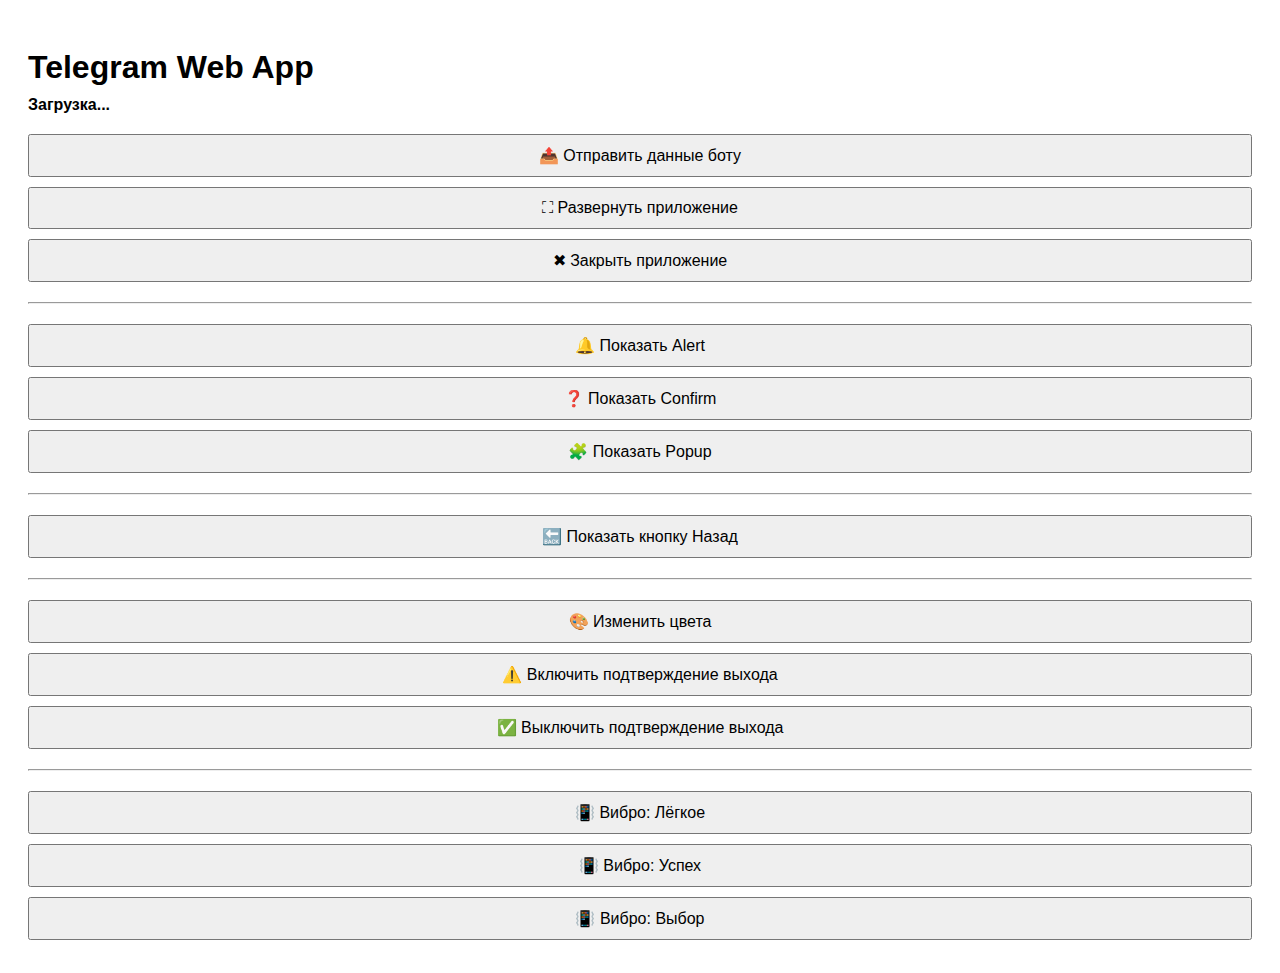
<file: settings.html>
<!DOCTYPE html>
<html lang="ru">
<head>
  <meta charset="UTF-8">
  <title>Полная демо Telegram Web App</title>
  <meta name="viewport" content="width=device-width, initial-scale=1.0">
  <style>
    body {
      font-family: Arial, sans-serif;
      padding: 20px;
      background: var(--tg-theme-bg-color, #ffffff);
      color: var(--tg-theme-text-color, #000000);
    }
    button {
      width: 100%;
      padding: 10px;
      margin: 5px 0;
      font-size: 16px;
    }
    h1 {
      margin-bottom: 10px;
    }
    #user-info {
      font-weight: bold;
      margin-bottom: 15px;
    }
    hr {
      margin: 15px 0;
    }
  </style>
</head>
<body>
  <h1>Telegram Web App</h1>
  <div id="user-info">Загрузка...</div>
  <div id="platform-info"></div>

  <button onclick="sendData()">📤 Отправить данные боту</button>
  <button onclick="expandApp()">⛶ Развернуть приложение</button>
  <button onclick="closeApp()">✖ Закрыть приложение</button>

  <hr>
  <button onclick="showAlert()">🔔 Показать Alert</button>
  <button onclick="showConfirm()">❓ Показать Confirm</button>
  <button onclick="showPopup()">🧩 Показать Popup</button>

  <hr>
  <button onclick="showBackButton()">🔙 Показать кнопку Назад</button>

  <hr>
  <button onclick="changeColors()">🎨 Изменить цвета</button>
  <button onclick="tg.enableClosingConfirmation()">⚠️ Включить подтверждение выхода</button>
  <button onclick="tg.disableClosingConfirmation()">✅ Выключить подтверждение выхода</button>

  <hr>
  <button onclick="vibrateLight()">📳 Вибро: Лёгкое</button>
  <button onclick="vibrateSuccess()">📳 Вибро: Успех</button>
  <button onclick="vibrateSelection()">📳 Вибро: Выбор</button>

  <script src="https://telegram.org/js/telegram-web-app.js"></script>
  <script>
    const tg = window.Telegram.WebApp;
    tg.ready();

    const user = tg.initDataUnsafe.user;
    const infoEl = document.getElementById("user-info");
    const platformInfo = document.getElementById("platform-info");

    infoEl.innerText = `Привет, ${user.first_name} ${user.last_name || ''} (@${user.username || 'без ника'})`;
    platformInfo.innerText = `Платформа: ${tg.platform} | Тема: ${tg.colorScheme} | Версия API: ${tg.version}`;

    // MainButton настройка
    tg.MainButton.setText("⬆️ Отправить из кнопки").show().onClick(() => {
      tg.sendData("Данные из MainButton");
    });

    function sendData() {
      tg.sendData("Данные от кнопки 'Отправить данные боту'");
    }

    function expandApp() {
      tg.expand();
    }

    function closeApp() {
      tg.close();
    }

    function showAlert() {
      tg.showAlert("Это alert-сообщение от WebApp!");
    }

    function showConfirm() {
      tg.showConfirm("Подтвердите действие").then(result => {
        tg.showAlert(result ? "✅ Подтверждено" : "❌ Отменено");
      });
    }

    function showPopup() {
      tg.showPopup({
        title: "Выбор опции",
        message: "Выберите одну из кнопок:",
        buttons: [
          { id: 'opt1', type: 'default', text: 'Опция 1' },
          { id: 'opt2', type: 'destructive', text: 'Опция 2' },
          { type: 'cancel' }
        ]
      }).then(id => {
        if (id) tg.showAlert("Вы выбрали: " + id);
      });
    }

    function showBackButton() {
      tg.BackButton.show();
      tg.BackButton.onClick(() => {
        tg.showAlert("Назад нажато");
        tg.BackButton.hide();
      });
    }

    function changeColors() {
      tg.setHeaderColor('#2296f3');
      tg.setBackgroundColor('#e0f7fa');
      tg.showAlert("Цвета интерфейса обновлены!");
    }

    // Haptic Feedback
    function vibrateLight() {
      tg.HapticFeedback.impactOccurred('light');
    }

    function vibrateSuccess() {
      tg.HapticFeedback.notificationOccurred('success');
    }

    function vibrateSelection() {
      tg.HapticFeedback.selectionChanged();
    }
  </script>
</body>
</html>
</file>
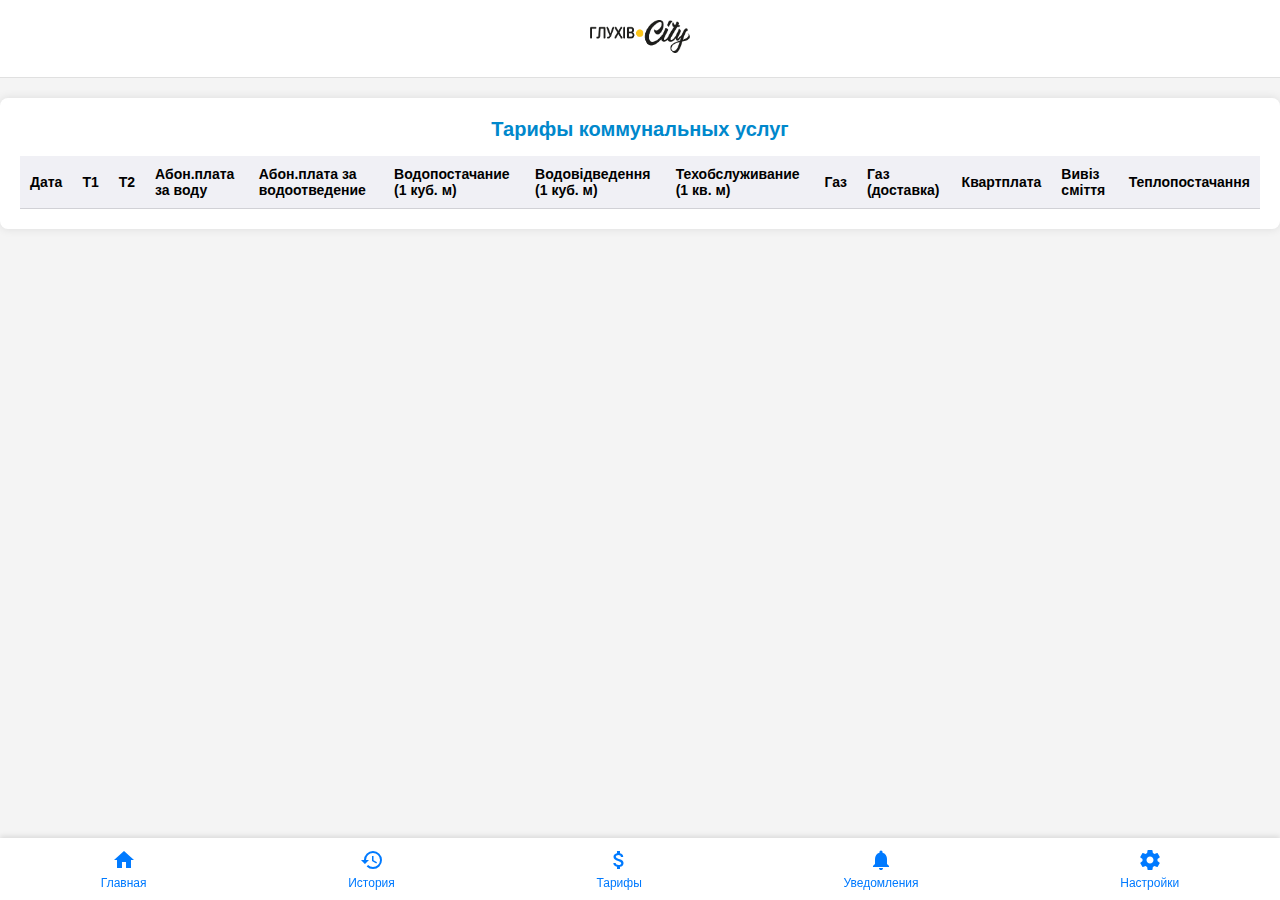
<file: tarify.html>
<!DOCTYPE html>
<html lang="ru">
<head>
    <meta charset="UTF-8">
    <meta name="viewport" content="width=device-width, initial-scale=1.0">
    <title>Тарифы коммунальных услуг</title>
    <!-- Подключение файла стилей для шапки -->
    <link rel="stylesheet" href="css/main.css">
    <link href="https://fonts.googleapis.com/icon?family=Material+Icons" rel="stylesheet">


</head>
<body>

    <!-- Верхняя часть страницы с логотипом -->
    <header class="header">
        <div class="logo-container">
            <img src="img/Logo.png" alt="Логотип" class="logo">
        </div>
    </header>


    <!-- Контейнер для таблицы с прокруткой-->
        <div class="table-container">
            <h2>Тарифы коммунальных услуг</h2>
            <table id="dataTable">
                <thead>
                    <tr>
                        <th>Дата</th>
                        <th>Т1</th>
                        <th>Т2</th>
                        <th>Абон.плата за воду</th>
                        <th>Абон.плата за водоотведение</th>
                        <th>Водопостачание (1 куб. м)</th>
                        <th>Водовідведення (1 куб. м)</th>
                        <th>Техобслуживание (1 кв. м)</th>
                        <th>Газ</th>
                        <th>Газ (доставка)</th>
                        <th>Квартплата</th>
                        <th>Вивіз сміття</th>
                        <th>Теплопостачання</th>
                    </tr>
                </thead>
                <tbody>
                    <!-- Данные будут добавлены сюда с помощью JavaScript -->
                </tbody>
            </table>
        </div>

    <script>
        // Замените на ваш URL Google Apps Script
        const url = 'https://script.google.com/macros/s/AKfycbwrqRCFcI3KyVJldhITcbt_zRtlS2fp1762neWYQ0QIt5r5ezp7j3aegixAGL6BQxmZ/exec';
        // Функция для форматирования даты
        function formatDate(dateString) {
            const date = new Date(dateString);
            const day = String(date.getDate()).padStart(2, '0');
            const month = String(date.getMonth() + 1).padStart(2, '0'); // Месяцы начинаются с 0
            const year = date.getFullYear();
            return `${day}.${month}.${year}`; // Форматируем дату как ДД.ММ.ГГГГ
        }
        fetch(url)
            .then(response => response.json())
            .then(data => {
                const tableBody = document.querySelector('#dataTable tbody');
                data.forEach(row => {
                    const tr = document.createElement('tr');
                    tr.innerHTML = `
                        <td>${formatDate(row.date)}</td> <!-- Форматируем дату перед добавлением в таблицу -->
                        <td>${row.t1}</td>
                        <td>${row.t2}</td>
                        <td>${row.waterCharge}</td>
                        <td>${row.sewerCharge}</td>
                        <td>${row.waterSupply}</td>
                        <td>${row.sewerage}</td>
                        <td>${row.maintenance}</td>
                        <td>${row.gas}</td>
                        <td>${row.gasDelivery}</td>
                        <td>${row.rent}</td>
                        <td>${row.wasteCollection}</td>
                        <td>${row.heating}</td>
                    `;
                    tableBody.appendChild(tr);
                });
            })
            .catch(error => {
                console.error('Ошибка при получении данных:', error);
            });
    </script>

    <!-- Нижняя панель навигации -->
    <nav class="bottom-nav">
        <ul>
            <li>
                <a href="index.html" class="btn">
                    <i class="material-icons">home</i>
                    <span>Главная</span>
                </a>
            </li>
            <li>
                <a href="history.html" class="btn">
                    <i class="material-icons">history</i>
                    <span>История</span>
                </a>
            </li>
            <li>
                <a href="tarify.html" class="btn">
                    <i class="material-icons">attach_money</i>
                    <span>Тарифы</span>
                </a>
            </li>
            <li>
                <a href="#notifications" class="btn-floating">
                    <i class="material-icons">notifications</i>
                    <span>Уведомления</span>
                </a>
            </li>
            <li>
                <a href="#settings" class="btn-floating">
                    <i class="material-icons">settings</i>
                    <span>Настройки</span>
                </a>
            </li>
        </ul>
    </nav>

</body>
</html>
</file>
<file: css/styles.css>
/* styles.css */

body {
    font-family: -apple-system, BlinkMacSystemFont, 'Segoe UI', Roboto, 'Helvetica Neue', Arial, sans-serif;
    background-color: #F0F0F0;
    margin: 0;
    padding: 0;
}
.container {
    max-width: 400px;
    margin: 20px auto;
    background-color: #FFFFFF;
    border-radius: 15px;
    padding: 20px;
    box-shadow: 0 0 10px rgba(0, 0, 0, 0.05);
}
h2 {
    font-size: 20px;
    font-weight: bold;
    color: #0088cc;
    text-align: center;
}
.input-field {
    margin-bottom: 20px;
    position: relative;
}
.input-field input[type="number"], .input-field input[type="date"] {
    width: 100%;
    padding: 10px;
    border: 1px solid #D0D0D0;
    border-radius: 10px;
    background-color: #F9F9F9;
    font-size: 16px;
    color: #333;
    box-sizing: border-box;
}
.input-field label {
    position: absolute;
    top: -10px;
    left: 10px;
    background: #FFF;
    padding: 0 5px;
    font-size: 12px;
    color: #666;
}
button {
    width: 100%;
    background-color: #0088cc;
    color: #fff;
    border: none;
    padding: 12px;
    border-radius: 10px;
    font-size: 16px;
    cursor: pointer;
    transition: background-color 0.3s;
}
button:hover {
    background-color: #0077b3;
}
.card-panel {
    margin-top: 20px;
    padding: 10px;
    background-color: #e6f7ff;
    border-radius: 10px;
    color: #0077b3;
    font-size: 14px;
    text-align: center;
}
</file>
<file: css/main.css>
/* header.css */
/** Стиль для верхней части страницы с логотипом **/
.header {
    display: flex;
    justify-content: center; /* Центрирование по горизонтали */
    padding: 20px 0; /* Отступы сверху и снизу */
    background-color: white; /* Белый фон */
    border-bottom: 1px solid #e0e0e0;
}

.logo-container {
    display: inline-block;
}

.logo {
    width: 100px; /* Ширина логотипа */
    height: auto;
}

/* styles.css */
body {
    font-family: -apple-system, BlinkMacSystemFont, 'Segoe UI', Roboto, 'Helvetica Neue', Arial, sans-serif; /* Шрифт для всего документа */
    margin: 0; /* Убираем отступы по умолчанию */
    padding: 0; /* Убираем отступы по умолчанию */
    background-color: #f4f4f4; /* Цвет фона для страницы */
}

.container {
    max-width: 400px; /* Максимальная ширина контейнера */
    margin: 20px auto; /* Центрируем контейнер с отступом сверху и снизу */
    padding: 20px; /* Отступы внутри контейнера */
    background-color: #ffffff; /* Цвет фона для контейнера */
    box-shadow: 0 0 10px rgba(0, 0, 0, 0.1); /* Тень для контейнера */
    border-radius: 8px; /* Закругление углов контейнера */
}

h2 {
    color: #0088cc; /* Цвет заголовков */
    margin-bottom: 20px; /* Отступ снизу заголовка */
}

/* tables.css */
.table-container {
    overflow-x: auto; /* Горизонтальная прокрутка для таблицы */
    max-width: calc(100% - 20px); /*400px;  Максимальная ширина контейнера */
    margin: 20px auto; /* Центрируем контейнер с отступом сверху и снизу */
    padding: 20px; /* Отступы внутри контейнера */
    background-color: #ffffff; /* Цвет фона для контейнера */
    box-shadow: 0 0 10px rgba(0, 0, 0, 0.1); /* Тень для контейнера */
    border-radius: 8px; /* Закругление углов контейнера */
    overflow-y: scroll;
    max-height: 420px;
}


h2 {
            text-align: center; /* Центрируем заголовок */
            color: #0088cc; /* Цвет заголовка, как было раньше */
            margin: 0 0 15px 0; /* Уменьшаем отступы снизу заголовка */
            font-size: 20px; /* Уменьшаем размер шрифта заголовка */
        }

table {
            width: 100%; /* Ширина таблицы 100% */
            border-collapse: collapse; /* Убираем пробелы между ячейками */
        }

th, td {
            padding: 10px; /* Уменьшаем отступы внутри ячеек */
            text-align: left; /* Выравнивание текста в ячейках */
            border-bottom: 1px solid #D1D1D6; /* Линия снизу ячеек */
            background-color: #F9F9F9; /* Цвет фона ячеек */
            font-size: 14px; /* Уменьшаем размер шрифта ячеек */
        }

th {
            background-color: #F0F0F5; /* Цвет фона для заголовков столбцов */
            font-weight: 600; /* Полужирный шрифт для заголовков */
            color: #000; /* Черный цвет для текста заголовков */
        }

tr:hover {
            background-color: #E5E5EA; /* Цвет фона при наведении на строки */
        }

 /* Стили для экранов шириной до 480px */
        @media (max-width: 480px) {
            body {
                padding: 5px; /* Еще больше уменьшаем отступы для маленьких экранов */
            }

            h2 {
                font-size: 18px; /* Уменьшаем размер шрифта заголовка для мобильных */
            }

            th, td {
                font-size: 12px; /* Уменьшаем размер шрифта ячеек для мобильных */
                padding: 8px; /* Уменьшаем отступы внутри ячеек для мобильных */
            }
        }

/* Навигационная панель. Основные стили для нижней навигационной панели */
nav {
    background-color: white; /* Убираем фон */
    box-shadow: none; /* Убираем тень */
}

.bottom-nav {
    position: fixed; /* Фиксируем панель внизу */
    bottom: 0;
    left: 0;
    right: 0;
    background-color: white; /* Белый фон */
    box-shadow: 0 -2px 5px rgba(0, 0, 0, 0.1);
    z-index: 1000; /* Чтобы панель была над другими элементами */
}

.bottom-nav ul {
    display: flex;
    justify-content: space-around; /* Равномерно распределяем элементы */
    margin: 0;
    padding: 10px 0;
}

.bottom-nav ul li {
    list-style: none;
    text-align: center; /* Центрируем текст */
}

.bottom-nav ul li a.btn,
.bottom-nav ul li a.btn-floating {
    text-decoration: none;
    color: #007aff; /* Цвет текста */
}

.bottom-nav ul li span {
    display: block; /* Отображаем подпись под иконкой */
    font-size: 12px; /* Размер шрифта для подписи */
}
</file>
<file: SPAUA/css/main.css>
/* === Единый стиль приложения "Коммуналочка" === */

:root {
    --primary-color: #0088cc;
    --primary-hover: #0077b3;
    --bg-color: #f4f4f4;
    --card-bg: #ffffff;
    --text-color: #333;
    --border-color: #e0e0e0;
}

body {
    font-family: -apple-system, BlinkMacSystemFont, 'Segoe UI', Roboto, Helvetica, Arial, sans-serif;
    margin: 0;
    padding: 0;
    background-color: var(--bg-color);
    color: var(--text-color);
    padding-bottom: 90px; /* Отступ под баром */
}

/* --- Шапка --- */
.header {
    display: flex;
    justify-content: center;
    padding: 15px 0;
    background-color: #ffffff;
    border-bottom: 1px solid var(--border-color);
    position: sticky;
    top: 0;
    z-index: 1000;
}

.logo {
    width: 80px;
    height: auto;
}

/* --- Контейнеры --- */
.container, .table-container {
    max-width: 500px;
    margin: 20px auto;
    padding: 20px;
    background-color: var(--card-bg);
    border-radius: 15px;
    box-shadow: 0 4px 12px rgba(0, 0, 0, 0.08);
}

h2 {
    font-size: 20px;
    font-weight: bold;
    color: var(--primary-color);
    text-align: center;
    margin-top: 0;
}

/* --- Поля ввода --- */
.input-field {
    margin-bottom: 20px;
    position: relative;
}

.input-field label {
    position: absolute;
    top: -10px;
    left: 10px;
    background: #ffffff;
    padding: 0 5px;
    font-size: 12px;
    color: #666;
}

.input-field input {
    width: 100%;
    padding: 12px;
    border: 1px solid #ccc;
    border-radius: 10px;
    background-color: #fafafa;
    font-size: 16px;
    box-sizing: border-box;
}

/* --- КНОПКА ОТПРАВКИ С УЛУЧШЕННОЙ АНИМАЦИЕЙ --- */
button#submitBtn {
    width: 100%;
    background-color: var(--primary-color);
    color: white;
    border: none;
    padding: 14px;
    border-radius: 10px;
    font-size: 16px;
    font-weight: bold;
    cursor: pointer;
    transition: all 0.3s ease;
    position: relative;
    overflow: hidden;
    display: block;
}

/* Плавный блик (shimmer) */
@keyframes shimmer {
    0% { background-position: 200% 0; }
    100% { background-position: -200% 0; }
}

/* Естественное дыхание */
@keyframes breathing {
    0% { transform: scale(1); }
    50% { transform: scale(0.99); }
    100% { transform: scale(1); }
}

button#submitBtn.loading {
    /* Бесшовный градиент для исключения синих пятен */
    background: linear-gradient(110deg, 
        #0088cc 30%, 
        #66ccff 50%, 
        #0088cc 70%) !important;
    background-size: 200% 100% !important;
    
    /* Совмещаем блик и мягкую пульсацию */
    animation: shimmer 1.5s infinite linear, breathing 2s infinite ease-in-out !important;
    
    cursor: not-allowed;
    opacity: 1 !important;
    box-shadow: 0 4px 15px rgba(0, 136, 204, 0.3);
}

/* Кнопка в режиме ожидания (серая) */
button#submitBtn:disabled:not(.loading) {
    background-color: #b0bec5 !important;
    opacity: 0.8;
    cursor: not-allowed;
}

/* --- Блок уведомлений --- */
.card-panel {
    margin-top: 20px;
    padding: 15px;
    border-radius: 12px;
    font-size: 14px;
    text-align: center;
    background-color: #e3f2fd; 
    color: #01579b;
    border: 1px solid #bbdefb;
    display: none;
    font-weight: 500;
}

/* --- Таблицы --- */
.table-container {
    overflow-x: auto;
    max-width: 95%;
}

table {
    width: 100%;
    border-collapse: collapse;
    min-width: 800px;
}

th, td {
    padding: 12px 8px;
    text-align: center;
    border-bottom: 1px solid var(--border-color);
    font-size: 13px;
    white-space: nowrap;
}

th {
    background-color: #f8f8f8;
    color: var(--primary-color);
}

/* --- НИЖНИЙ БАР (ВОССТАНОВЛЕННЫЙ) --- */
.bottom-nav {
    position: fixed;
    bottom: 0;
    left: 0;
    right: 0;
    background-color: #ffffff;
    box-shadow: 0 -2px 10px rgba(0, 0, 0, 0.1);
    z-index: 2000;
    height: 70px;
    display: flex;
    align-items: center;
}

.bottom-nav ul {
    display: flex;
    justify-content: space-around;
    list-style: none;
    margin: 0;
    padding: 0;
    width: 100%;
}

.bottom-nav li {
    flex: 1;
}

.bottom-nav a {
    text-decoration: none;
    color: var(--primary-color);
    display: flex;
    flex-direction: column;
    align-items: center;
    justify-content: center;
    transition: 0.3s;
}

.bottom-nav i {
    font-size: 26px;
    width: 44px;
    height: 44px;
    line-height: 44px;
    border-radius: 50%;
    text-align: center;
    transition: all 0.3s ease;
}

.bottom-nav a.active i, 
.bottom-nav li a:hover i {
    background-color: #e1f5fe;
    color: var(--primary-hover);
}

.bottom-nav span {
    font-size: 10px;
    font-weight: 600;
    margin-top: 2px;
}

/* Анимация страниц */
.page { animation: fadeIn 0.3s ease; }
@keyframes fadeIn { from { opacity: 0; } to { opacity: 1; } }

@media (max-width: 480px) {
    .container { margin: 10px; }
}
</file>
